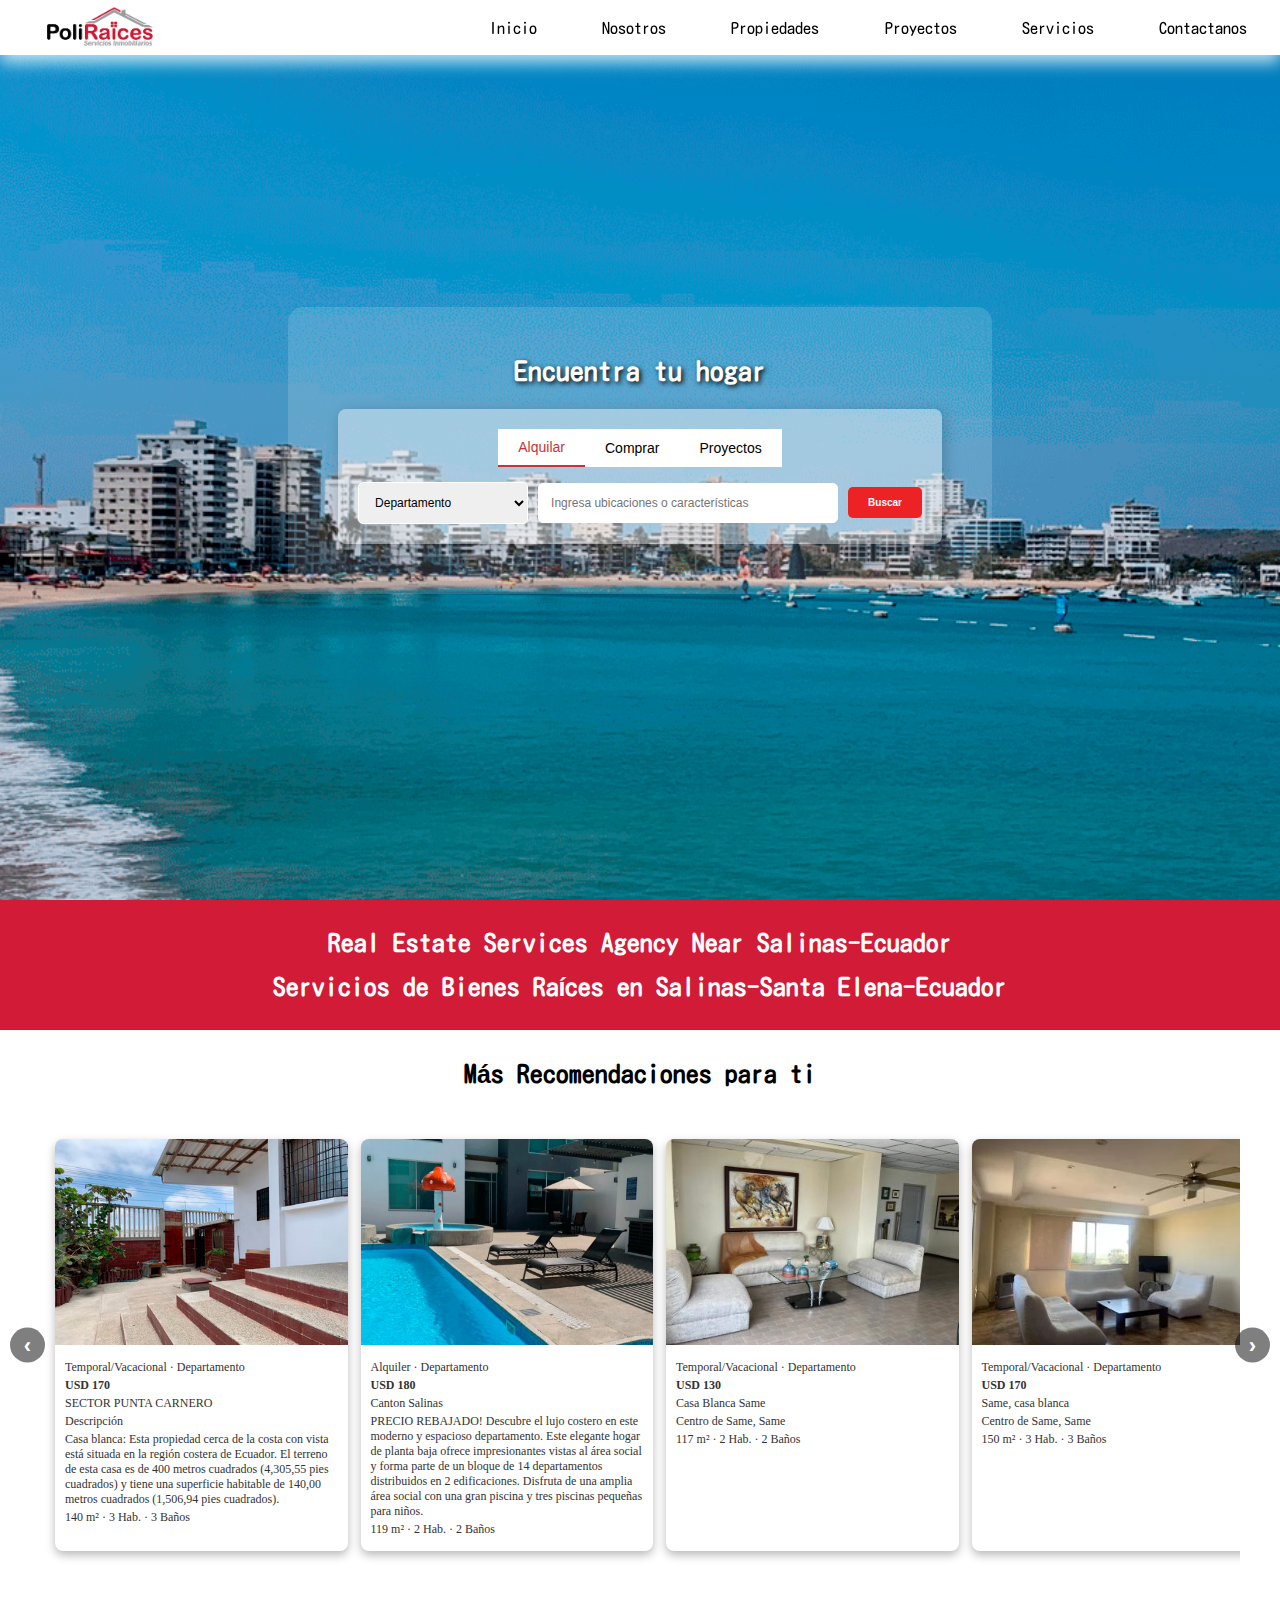
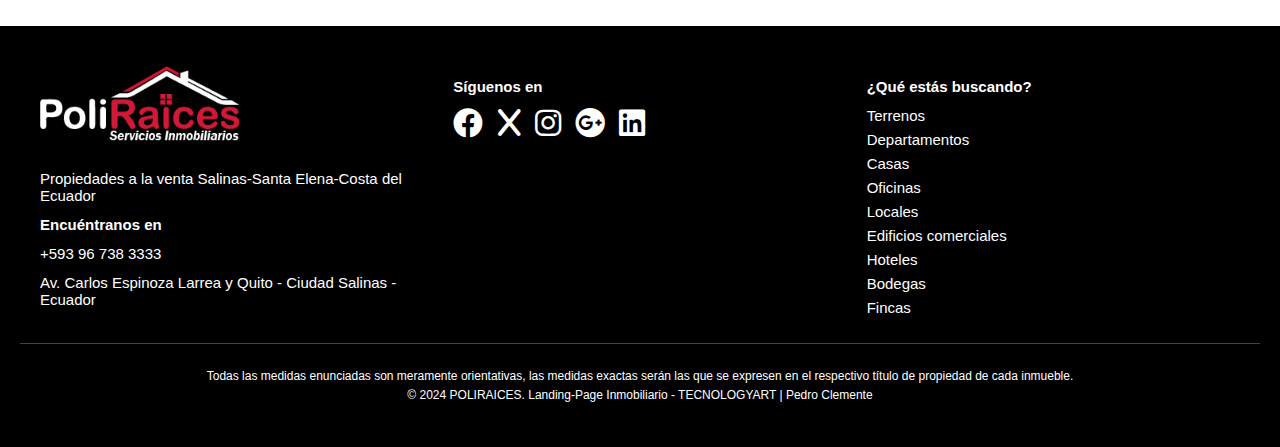
<file: index.html>
<!DOCTYPE html>
<html lang="en">
<head>
    <meta charset="UTF-8">
    <meta name="viewport" content="width=device-width, initial-scale=1.0">
    <link rel="shortcut icon" href="src/LogoSimplificado.png" type="image/x-icon">
    <link rel="stylesheet" href="https://cdnjs.cloudflare.com/ajax/libs/font-awesome/6.0.0-beta3/css/all.min.css">
    <title>POLIRAICES</title>
    <link rel="stylesheet" href="style/style.css">
</head>
<body>
    <header>
        <nav class="conte-nav">
            <div class="cont-logo"><img src="src/logo_png-8.png" alt=""></div>
            <button class="hamburger" onclick="toggleMenu()">☰</button>
            <ul class="cont-menu" id="menu">
                <li class="intems"><a href="index.html">Inicio</a></li>
                <li class="intems"><a href="nosotros.html">Nosotros</a></li>
                <li class="intems"><a href="propiedades.html">Propiedades</a></li>
                <li class="intems"><a href="proyectos.html">Proyectos</a></li>
                <li class="intems"><a href="servicios.html">Servicios</a></li>
                <li class="intems"><a href="contact.html">Contactanos</a></li>
            </ul>
            <!-- <h3>0978702302</h3> -->
        </nav>
    </header>
    <main class="cont-main">
        <section class="search-container">
            <div class="search-boxPadre">
                <h1>Encuentra tu hogar</h1>
                <div class="search-box">
                    <div class="search-options">
                        <button class="tab-button active">Alquilar</button>
                        <button class="tab-button">Comprar</button>
                        <button class="tab-button">Proyectos</button>
                    </div>
                    <div class="search-form">
                        <select name="property-type" id="property-type">
                            <option value="departamento">Departamento</option>
                            <option value="casa">Casa</option>
                            <option value="oficina">Oficina</option>
                        </select>
                        <input type="text" placeholder="Ingresa ubicaciones o características">
                        <button class="search-button">Buscar</button>
                    </div>
                </div>
            </div>
        </section>

        <section class="container-subTitulo">
            <p>Real Estate Services Agency Near Salinas-Ecuador</p>
            <p>Servicios de Bienes Raíces en Salinas-Santa Elena-Ecuador</p>
        </section>

        <section class="property-section">
        <h2>Más Recomendaciones para ti</h2>
        <div class="carousel-container">
            <button class="carousel-btn prev-btn">&#8249;</button>
            <div class="property-grid">
                <div class="property-card">
                    <img src="src/punta-carnero.png" alt="Propiedad 1">
                    <div class="property-info">
                        <p class="property-type">Temporal/Vacacional · Departamento</p>
                        <p class="price">USD 170</p>
                        <!-- <p>Same, casa blanca</p> -->
                        <p>SECTOR PUNTA CARNERO</p>
                        <p>Descripción</p>
                        <p>Casa blanca: Esta propiedad cerca de la costa con vista está situada en la región costera de Ecuador. El terreno de esta casa es de 400 metros cuadrados (4,305,55 pies cuadrados) y tiene una superficie habitable de 140,00 metros cuadrados (1,506,94 pies cuadrados).</p>
                        <p>140 m² · 3 Hab. · 3 Baños</p>
                    </div>
                </div>
                <div class="property-card">
                    <img src="src/Propiedad-Salinas.png" alt="Propiedad 2">
                    <div class="property-info">
                        <p class="property-type">Alquiler · Departamento</p>
                        <p class="price">USD 180</p>
                        <!-- <p>Casablanca, Castejón DEL Golf 4</p> -->
                        <p>Canton Salinas</p>
                        <p>PRECIO REBAJADO!
                            Descubre el lujo costero en este moderno y espacioso departamento. Este elegante hogar de planta baja ofrece impresionantes vistas al área social y forma parte de un bloque de 14 departamentos distribuidos en 2 edificaciones.
                            Disfruta de una amplia área social con una gran piscina y tres piscinas pequeñas para niños.</p>
                        <p>119 m² · 2 Hab. · 2 Baños</p>
                    </div>
                </div>
                <div class="property-card">
                    <img src="src/salinas1.jpg" alt="Propiedad 3">
                    <div class="property-info">
                        <p class="property-type">Temporal/Vacacional · Departamento</p>
                        <p class="price">USD 130</p>
                        <p>Casa Blanca Same</p>
                        <p>Centro de Same, Same</p>
                        <p>117 m² · 2 Hab. · 2 Baños</p>
                    </div>
                </div>
                <div class="property-card">
                    <img src="src/chipipe.jpg" alt="Propiedad 1">
                    <div class="property-info">
                        <p class="property-type">Temporal/Vacacional · Departamento</p>
                        <p class="price">USD 170</p>
                        <p>Same, casa blanca</p>
                        <p>Centro de Same, Same</p>
                        <p>150 m² · 3 Hab. · 3 Baños</p>
                    </div>
                </div>
                <div class="property-card">
                    <img src="src/Ballenita.jpg" alt="Propiedad 2">
                    <div class="property-info">
                        <p class="property-type">Alquiler · Departamento</p>
                        <p class="price">USD 180</p>
                        <p>Casablanca, Castejón DEL Golf 4</p>
                        <p>Same, Esmeraldas</p>
                        <p>119 m² · 2 Hab. · 2 Baños</p>
                    </div>
                </div>
                <div class="property-card">
                    <img src="src/Chipipe1.jpg" alt="Propiedad 3">
                    <div class="property-info">
                        <p class="property-type">Temporal/Vacacional · Departamento</p>
                        <p class="price">USD 130</p>
                        <p>Casa Blanca Same</p>
                        <p>Centro de Same, Same</p>
                        <p>117 m² · 2 Hab. · 2 Baños</p>
                    </div>
                </div>
                <div class="property-card">
                    <img src="src/Puerto_Lucia.jpg" alt="Propiedad 1">
                    <div class="property-info">
                        <p class="property-type">Temporal/Vacacional · Departamento</p>
                        <p class="price">USD 170</p>
                        <p>Same, casa blanca</p>
                        <p>Centro de Same, Same</p>
                        <p>150 m² · 3 Hab. · 3 Baños</p>
                    </div>
                </div>
                <div class="property-card">
                    <img src="src/Santa_Elena.jpg" alt="Propiedad 2">
                    <div class="property-info">
                        <p class="property-type">Alquiler · Departamento</p>
                        <p class="price">USD 180</p>
                        <p>Casablanca, Castejón DEL Golf 4</p>
                        <p>Same, Esmeraldas</p>
                        <p>119 m² · 2 Hab. · 2 Baños</p>
                    </div>
                </div>
                <div class="property-card">
                    <img src="src/Punta_Carnero.jpg" alt="Propiedad 3">
                    <div class="property-info">
                        <p class="property-type">Temporal/Vacacional · Departamento</p>
                        <p class="price">USD 130</p>
                        <p>Casa Blanca Same</p>
                        <p>Centro de Same, Same</p>
                        <p>117 m² · 2 Hab. · 2 Baños</p>
                    </div>
                </div>
                <div class="property-card">
                    <img src="src/La_Libertad.jpg" alt="Propiedad 1">
                    <div class="property-info">
                        <p class="property-type">Temporal/Vacacional · Departamento</p>
                        <p class="price">USD 170</p>
                        <p>Same, casa blanca</p>
                        <p>Centro de Same, Same</p>
                        <p>150 m² · 3 Hab. · 3 Baños</p>
                    </div>
                </div>
                <div class="property-card">
                    <img src="src/Santa_Elena1.jpg" alt="Propiedad 2">
                    <div class="property-info">
                        <p class="property-type">Alquiler · Departamento</p>
                        <p class="price">USD 180</p>
                        <p>Casablanca, Castejón DEL Golf 4</p>
                        <p>Same, Esmeraldas</p>
                        <p>119 m² · 2 Hab. · 2 Baños</p>
                    </div>
                </div>
                <div class="property-card">
                    <img src="src/Santa_Elena2.jpg" alt="Propiedad 3">
                    <div class="property-info">
                        <p class="property-type">Temporal/Vacacional · Departamento</p>
                        <p class="price">USD 130</p>
                        <p>Casa Blanca Same</p>
                        <p>Centro de Same, Same</p>
                        <p>117 m² · 2 Hab. · 2 Baños</p>
                    </div>
                </div>
                <!-- Agrega más tarjetas aquí si es necesario -->
            </div>
            <button class="carousel-btn next-btn">&#8250;</button>
        </div>
    </section>

    </main>
    <footer class="footer">
        <div class="footer-container">
            <div class="footer-contact">
                <img src="src/PNG/Logo_FondoNegro.png" alt="POLIRAICES" class="footer-logo">
                <p>Propiedades a la venta Salinas-Santa Elena-Costa del Ecuador</p>
                <p><strong>Encuéntranos en</strong></p>
                <p><a href="tel:+593967383333">+593 96 738 3333</a></p>
                <p>Av. Carlos Espinoza Larrea y Quito - Ciudad Salinas - Ecuador</p>
            </div>
            
            <div class="footer-social">
                <p><strong>Síguenos en</strong></p>
                <div class="social-icons">
                    <a href="#"><i class="fab fa-facebook"></i></a>
                    <a href="#"><i class="fab fa-x"></i></a>
                    <a href="#"><i class="fab fa-instagram"></i></a>
                    <a href="#"><i class="fab fa-google-plus"></i></a>
                    <a href="#"><i class="fab fa-linkedin"></i></a>
                </div>
            </div>
    
            <div class="footer-links">
                <p><strong>¿Qué estás buscando?</strong></p>
                <ul>
                    <li><a href="#">Terrenos</a></li>
                    <li><a href="#">Departamentos</a></li>
                    <li><a href="#">Casas</a></li>
                    <li><a href="#">Oficinas</a></li>
                    <li><a href="#">Locales</a></li>
                    <li><a href="#">Edificios comerciales</a></li>
                    <li><a href="#">Hoteles</a></li>
                    <li><a href="#">Bodegas</a></li>
                    <li><a href="#">Fincas</a></li>
                </ul>
            </div>
        </div>
    
        <div class="footer-bottom">
            <p>Todas las medidas enunciadas son meramente orientativas, las medidas exactas serán las que se expresen en el respectivo título de propiedad de cada inmueble.</p>
            <p>© 2024 POLIRAICES. Landing-Page Inmobiliario - TECNOLOGYART | Pedro Clemente</p>
        </div>
    </footer>
    

    <script>
        const prevBtn = document.querySelector('.prev-btn');
        const nextBtn = document.querySelector('.next-btn');
        const propertyGrid = document.querySelector('.property-grid');
        const scrollPerClick = 300; // Ancho de la tarjeta más el gap

        // Evento para el botón "Siguiente"
        nextBtn.addEventListener('click', () => {
            console.log('Presionaste Siguiente');
            // Capturar la posición actual de desplazamiento
            let currentScrollPosition = propertyGrid.scrollLeft;
            let maxScrollPosition = propertyGrid.scrollWidth - propertyGrid.clientWidth;

            console.log('Posición de desplazamiento actual:', currentScrollPosition);
            
            // Desplazarse al inicio si se llega al final
            if (currentScrollPosition >= maxScrollPosition) {
                propertyGrid.scrollTo({
                    left: 0,
                    behavior: 'smooth'
                });
            } else {
                propertyGrid.scrollTo({
                    left: currentScrollPosition + scrollPerClick,
                    behavior: 'smooth'
                });
            }
        });

        // Evento para el botón "Anterior"
        prevBtn.addEventListener('click', () => {
            console.log('Presionaste Retroceder');
            // Capturar la posición actual de desplazamiento
            let currentScrollPosition = propertyGrid.scrollLeft;

            console.log('Posición de desplazamiento actual:', currentScrollPosition);
            
            // Desplazarse al final si se está al inicio
            if (currentScrollPosition <= 0) {
                propertyGrid.scrollTo({
                    left: propertyGrid.scrollWidth - propertyGrid.clientWidth,
                    behavior: 'smooth'
                });
            } else {
                propertyGrid.scrollTo({
                    left: currentScrollPosition - scrollPerClick,
                    behavior: 'smooth'
                });
            }
        });

    </script>

    <script>
        function toggleMenu() {
            var menu = document.getElementById('menu');
            menu.classList.toggle('show');
        }
    </script>
    
    
</body>
</html>
</file>
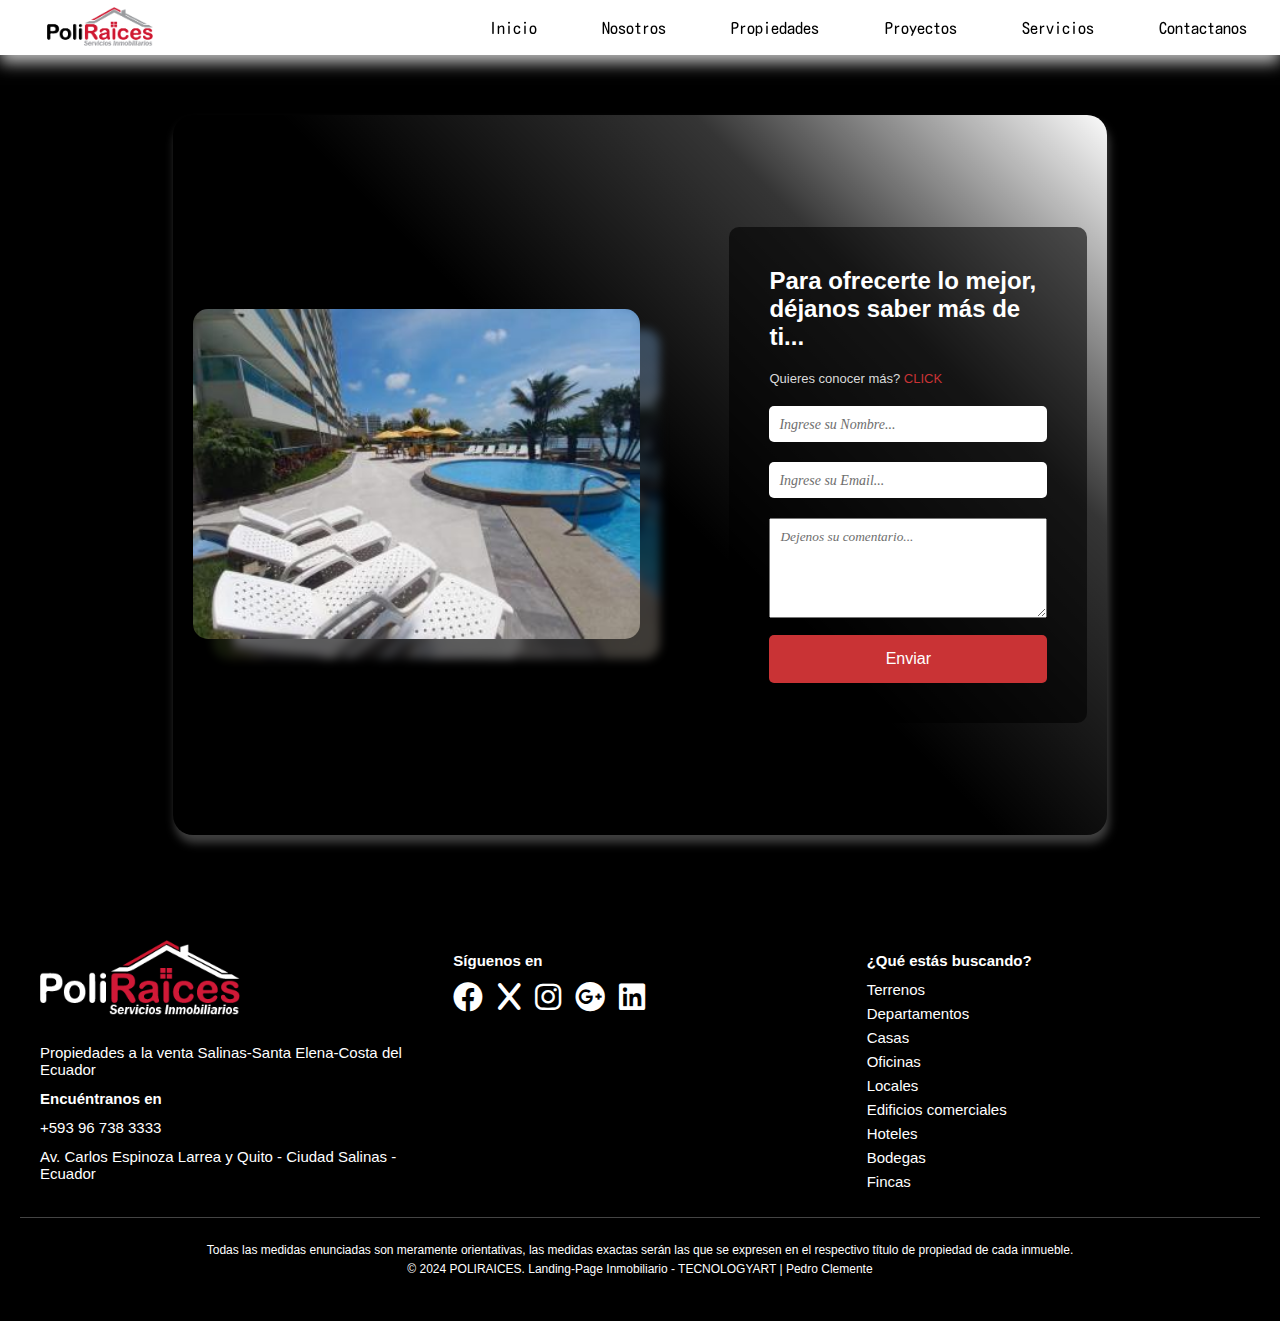
<file: contact.html>
<!DOCTYPE html>
<html lang="es">
<head>
    <meta charset="UTF-8">
    <meta name="viewport" content="width=device-width, initial-scale=1.0">
    <link rel="stylesheet" href="https://cdnjs.cloudflare.com/ajax/libs/font-awesome/6.0.0-beta3/css/all.min.css">
    <title>POLIRAICES</title>

    <link rel="shortcut icon" href="src/LogoSimplificado.png" type="image/x-icon">

    <link rel="stylesheet" href="style/contact.css">
    <link rel="stylesheet" href="style/style.css">
</head>
<body>
    <header>
        <nav class="conte-nav">
            <div class="cont-logo"><img src="src/logo_png-8.png" alt=""></div>
            <button class="hamburger" onclick="toggleMenu()">☰</button>
            <ul class="cont-menu" id="menu">
                <li class="intems"><a href="index.html">Inicio</a></li>
                <li class="intems"><a href="nosotros.html">Nosotros</a></li>
                <li class="intems"><a href="propiedades.html">Propiedades</a></li>
                <li class="intems"><a href="proyectos.html">Proyectos</a></li>
                <li class="intems"><a href="servicios.html">Servicios</a></li>
                <li class="intems"><a href="contact.html">Contactanos</a></li>
            </ul>
            <!-- <h3>0978702302</h3> -->
        </nav>
    </header>
    <main class="cont-main">
        <div class="contact-container">
            <div class="image-container">
                <div class="shadow-image">
                    <img src="src/Puerto_Lucia.jpg" alt="Paisaje">
                </div>
                <img src="src/Puerto_Lucia.jpg" alt="Paisaje">
            </div>
            <div class="form-container">
                <h2>Para ofrecerte lo mejor, déjanos saber más de ti...</h2>
                <p>Quieres conocer más? <a href="#">CLICK</a></p>
                <form>
                    <input type="text" placeholder="Ingrese su Nombre..." required>
                    <input type="email"  placeholder="Ingrese su Email..." required>
                    <textarea name="texto" id="texto" placeholder="Dejenos su comentario..."></textarea>
                    <button id="enviar" type="submit">Enviar</button>
                </form>
            </div>
        </div>
    </main>

    <footer class="footer">
        <div class="footer-container">
            <div class="footer-contact">
                <img src="src/PNG/Logo_FondoNegro.png" alt="LOGO POLIRAICES" class="footer-logo">
                <p>Propiedades a la venta Salinas-Santa Elena-Costa del Ecuador</p>
                <p><strong>Encuéntranos en</strong></p>
                <p><a href="tel:+593967383333">+593 96 738 3333</a></p>
                <p>Av. Carlos Espinoza Larrea y Quito - Ciudad Salinas - Ecuador</p>
            </div>
            
            <div class="footer-social">
                <p><strong>Síguenos en</strong></p>
                <div class="social-icons">
                    <a href="#"><i class="fab fa-facebook"></i></a>
                    <a href="#"><i class="fab fa-x"></i></a>
                    <a href="#"><i class="fab fa-instagram"></i></a>
                    <a href="#"><i class="fab fa-google-plus"></i></a>
                    <a href="#"><i class="fab fa-linkedin"></i></a>
                </div>
            </div>
    
            <div class="footer-links">
                <p><strong>¿Qué estás buscando?</strong></p>
                <ul>
                    <li><a href="#">Terrenos</a></li>
                    <li><a href="#">Departamentos</a></li>
                    <li><a href="#">Casas</a></li>
                    <li><a href="#">Oficinas</a></li>
                    <li><a href="#">Locales</a></li>
                    <li><a href="#">Edificios comerciales</a></li>
                    <li><a href="#">Hoteles</a></li>
                    <li><a href="#">Bodegas</a></li>
                    <li><a href="#">Fincas</a></li>
                </ul>
            </div>
        </div>
    
        <div class="footer-bottom">
            <p>Todas las medidas enunciadas son meramente orientativas, las medidas exactas serán las que se expresen en el respectivo título de propiedad de cada inmueble.</p>
            <p>© 2024 POLIRAICES. Landing-Page Inmobiliario - TECNOLOGYART | Pedro Clemente</p>
        </div>
    </footer>
    <script>
        function toggleMenu() {
            var menu = document.getElementById('menu');
            menu.classList.toggle('show');
        }
    </script>
</body>
</html>
</file>
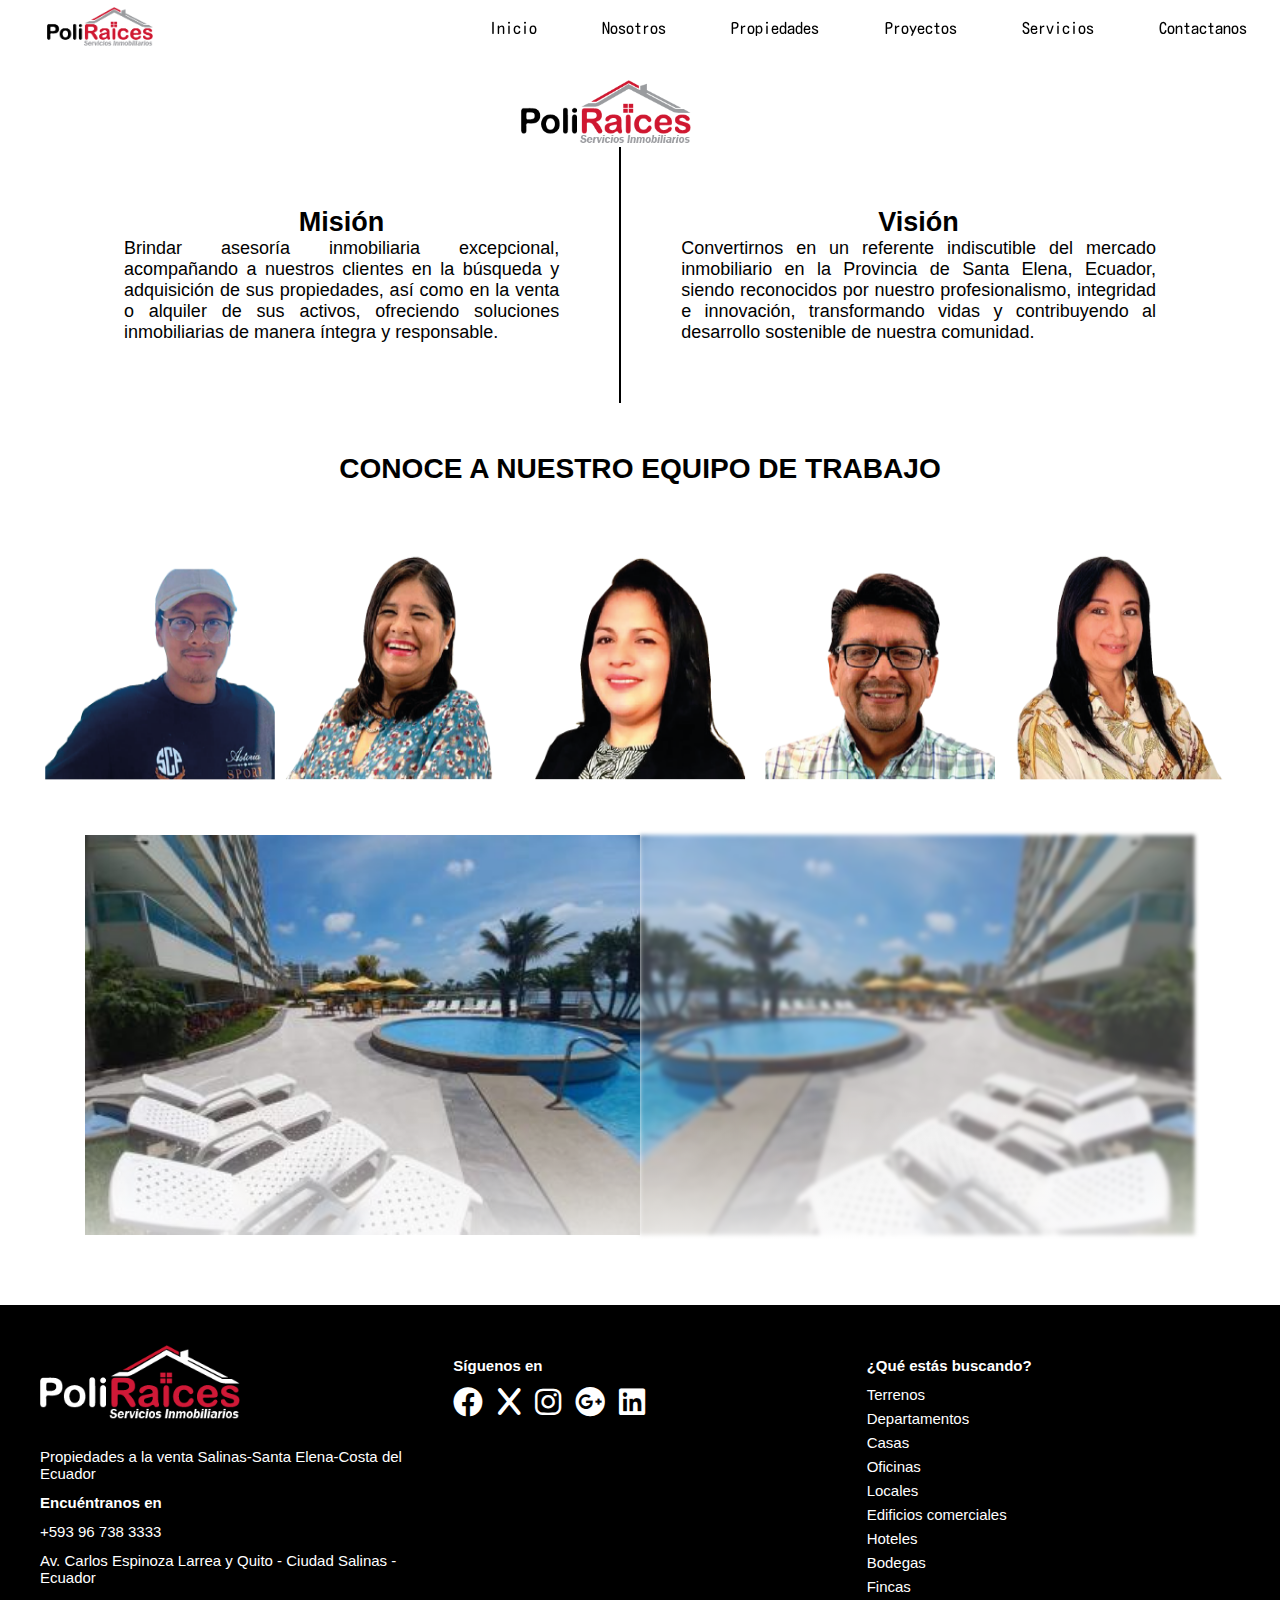
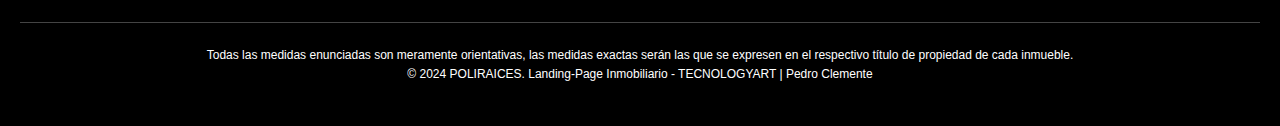
<file: nosotros.html>
<!DOCTYPE html>
<html lang="en">
<head>
    <meta charset="UTF-8">
    <meta name="viewport" content="width=device-width, initial-scale=1.0">
    <link rel="stylesheet" href="https://cdnjs.cloudflare.com/ajax/libs/font-awesome/6.0.0-beta3/css/all.min.css">
    <title>NOSOTROS</title>
    <link rel="shortcut icon" href="src/LogoSimplificado.png" type="image/x-icon">
    <link rel="stylesheet" href="style/nosotros.css">
    <link rel="stylesheet" href="style/style.css">
</head>
<body>
    <header>
        <nav class="conte-nav">
            <div class="cont-logo"><img src="src/logo_png-8.png" alt=""></div>
            <button class="hamburger" onclick="toggleMenu()">☰</button>
            <ul class="cont-menu" id="menu">
                <li class="intems"><a href="index.html">Inicio</a></li>
                <li class="intems"><a href="nosotros.html">Nosotros</a></li>
                <li class="intems"><a href="propiedades.html">Propiedades</a></li>
                <li class="intems"><a href="proyectos.html">Proyectos</a></li>
                <li class="intems"><a href="servicios.html">Servicios</a></li>
                <li class="intems"><a href="contact.html">Contactanos</a></li>
            </ul>
            <!-- <h3>0978702302</h3> -->
        </nav>
    </header>
    <main class="cont-main-nosotros">
        <section class="cont-mision-vision">
            <img src="src/logo_png-8.png" alt="">
            <div class="cont-mi-vi-text">
                <div>
                    <h2>Misión</h2>
                    Brindar asesoría inmobiliaria excepcional, acompañando a nuestros clientes en la búsqueda y adquisición de sus propiedades, así como en la venta o alquiler de sus activos, ofreciendo soluciones inmobiliarias de manera íntegra y responsable.
                </div>
                <div>
                    <h2>Visión</h2>
                    Convertirnos en un referente indiscutible del mercado inmobiliario en la Provincia de Santa Elena, Ecuador, siendo reconocidos por nuestro profesionalismo, integridad e innovación, transformando vidas y contribuyendo al desarrollo sostenible de nuestra comunidad.
                </div>
            </div>
        </section>
        <section class="cont-equip0-trabajo">
            <h3>CONOCE A NUESTRO EQUIPO DE TRABAJO</h3>
            <div class="cont-equiHijo-Trabajo">
                <div class="flip-card">
                    <div class="flip-card-inner">
                        <div class="flip-card-front">
                            <!-- Imagen o contenido principal -->
                            <img src="src/Equipo/PNG/jorge.png" alt="Imagen" style="width:100%; height:100%;">
                        </div>
                        <div class="flip-card-back">
                            <!-- Texto o información que aparecerá al dar la vuelta -->
                            <h2>JORGE TANDAZO</h2>
                            <p>Su enfoque innovador se ha destacado en plataformas digitales líderes como Airbnb, donde ha alcanzado la distinción de Superanfitrión, y en Booking. A través de estas plataformas, ofrece propiedades tanto en la Provincia de Santa Elena como en la ciudad de Guayaquil. A pesar de su juventud, Jorge Tandazo ya ha demostrado ser una fuerza a tener en cuenta en el dinámico mundo del mercado inmobiliario.</p>
                        </div>
                    </div>
                </div>
                <div class="flip-card">
                    <div class="flip-card-inner">
                        <div class="flip-card-front">
                            <!-- Imagen o contenido principal -->
                            <img src="src/Equipo/PNG/Sara.png" alt="Imagen" style="width:100%; height:100%;">
                        </div>
                        <div class="flip-card-back">
                            <!-- Texto o información que aparecerá al dar la vuelta -->
                            <h2>SARA ARMIJOS</h2>
                            <p>Sarita ha cultivado su talento en el campo de las ventas, destacándose en empresas de renombre como ANION y 4LIFE Research. Desde su incorporación a Poliraices, Servicios Inmobiliarios en 2021, Sarita ha aportado su experiencia al diseño y difusión de la publicidad de múltiples propiedades. Su pasión por la atención al cliente se manifiesta en cada interacción y destreza en el dinámico mundo del mercado inmobiliario.</p>
                        </div>
                    </div>
                </div>
                <div class="flip-card">
                    <div class="flip-card-inner">
                        <div class="flip-card-front">
                            <!-- Imagen o contenido principal -->
                            <img src="src/Equipo/PNG/mirna.png" style="width:100%; height:100%;">
                        </div>
                        <div class="flip-card-back">
                            <!-- Texto o información que aparecerá al dar la vuelta -->
                            <h2>MIRNA GONZALEZ</h2>
                            <p>El propósito de Mirna como agente inmobiliaria es claro: ofrecer a sus clientes un  servicio excepcional. Para lograrlo, se sumerge en la minuciosa comprensión de las necesidades y deseos de quienes confían en ella. Su enfoque implica trabajar codo a codo con sus clientes, formando un equipo dedicado a encontrar la propiedad perfecta para cada uno de ellos.</p>
                        </div>
                    </div>
                </div>
                <div class="flip-card">
                    <div class="flip-card-inner">
                        <div class="flip-card-front">
                            <!-- Imagen o contenido principal -->
                            <img src="src/Equipo/PNG/byron.png" alt="Imagen" style="width:100%; height:100%;">
                        </div>
                        <div class="flip-card-back">
                            <!-- Texto o información que aparecerá al dar la vuelta -->
                            <h2>BYRON PALMA</h2>
                            <p>Con una sólida formación en ventas y en proceso de obtener la certificación en Bienes Raíces, Byron Palma no solo aporta una vasta experiencia, sino también una profunda comprensión del marketing digital. Su trayectoria lo ha convertido en un componente esencial en nuestro grupo de trabajo, habilidades únicas que enriquecen nuestras operaciones de Servicios Inmobiliarios.</p>
                        </div>
                    </div>
                </div>
                <div class="flip-card">
                    <div class="flip-card-inner">
                        <div class="flip-card-front">
                            <!-- Imagen o contenido principal -->
                            <img src="src/Equipo/PNG/dina.png" alt="Imagen" style="width:100%; height:100%;">
                        </div>
                        <div class="flip-card-back">
                            <!-- Texto o información que aparecerá al dar la vuelta -->
                            <h2>DIANA PALMA</h2>
                            <p>Ingeniera Comercial graduada en el año 2000 de la Universidad Laica Vicente Rocafuerte de Guayaquil. Tras adquirir experiencia administrativa en el grupo Maint en Guayaquil, decide explorar nuevos horizontes.
                                Luego de involucrarse en un emprendimiento de Marketing y Publicidad, Dyna dirige su atención al mundo de los Bienes Raíces en el 2015. Participa activamente en capacitaciones en asesoría y ventas inmobiliarias.</p>
                        </div>
                    </div>
                </div>
            </div>
        </section>
        <section>

            <div class="image-container">
                <img src="src/Puerto_Lucia.jpg" alt="Imagen original" class="imagen-original">
                <img src="src/Puerto_Lucia.jpg" alt="Reflejo" class="reflejo">
            </div> 
        </section>
        <!-- <div class="image-container">
            <img src="src/Puerto_Lucia.jpg" alt="Imagen original" class="imagen-original">
            <img src="src/Puerto_Lucia.jpg" alt="Reflejo" class="reflejo">
        </div>        -->
    </main>
    <footer class="footer">
        <div class="footer-container">
            <div class="footer-contact">
                <img src="src/PNG/Logo_FondoNegro.png" alt="LOGO POLIRAICES" class="footer-logo">
                <p>Propiedades a la venta Salinas-Santa Elena-Costa del Ecuador</p>
                <p><strong>Encuéntranos en</strong></p>
                <p><a href="tel:+593967383333">+593 96 738 3333</a></p>
                <p>Av. Carlos Espinoza Larrea y Quito - Ciudad Salinas - Ecuador</p>
            </div>
            
            <div class="footer-social">
                <p><strong>Síguenos en</strong></p>
                <div class="social-icons">
                    <a href="#"><i class="fab fa-facebook"></i></a>
                    <a href="#"><i class="fab fa-x"></i></a>
                    <a href="#"><i class="fab fa-instagram"></i></a>
                    <a href="#"><i class="fab fa-google-plus"></i></a>
                    <a href="#"><i class="fab fa-linkedin"></i></a>
                </div>
            </div>
    
            <div class="footer-links">
                <p><strong>¿Qué estás buscando?</strong></p>
                <ul>
                    <li><a href="#">Terrenos</a></li>
                    <li><a href="#">Departamentos</a></li>
                    <li><a href="#">Casas</a></li>
                    <li><a href="#">Oficinas</a></li>
                    <li><a href="#">Locales</a></li>
                    <li><a href="#">Edificios comerciales</a></li>
                    <li><a href="#">Hoteles</a></li>
                    <li><a href="#">Bodegas</a></li>
                    <li><a href="#">Fincas</a></li>
                </ul>
            </div>
        </div>
    
        <div class="footer-bottom">
            <p>Todas las medidas enunciadas son meramente orientativas, las medidas exactas serán las que se expresen en el respectivo título de propiedad de cada inmueble.</p>
            <p>© 2024 POLIRAICES. Landing-Page Inmobiliario - TECNOLOGYART | Pedro Clemente</p>
        </div>
    </footer>
    <script>
        function toggleMenu() {
            var menu = document.getElementById('menu');
            menu.classList.toggle('show');
        }
    </script>
</body>
</html>
</file>
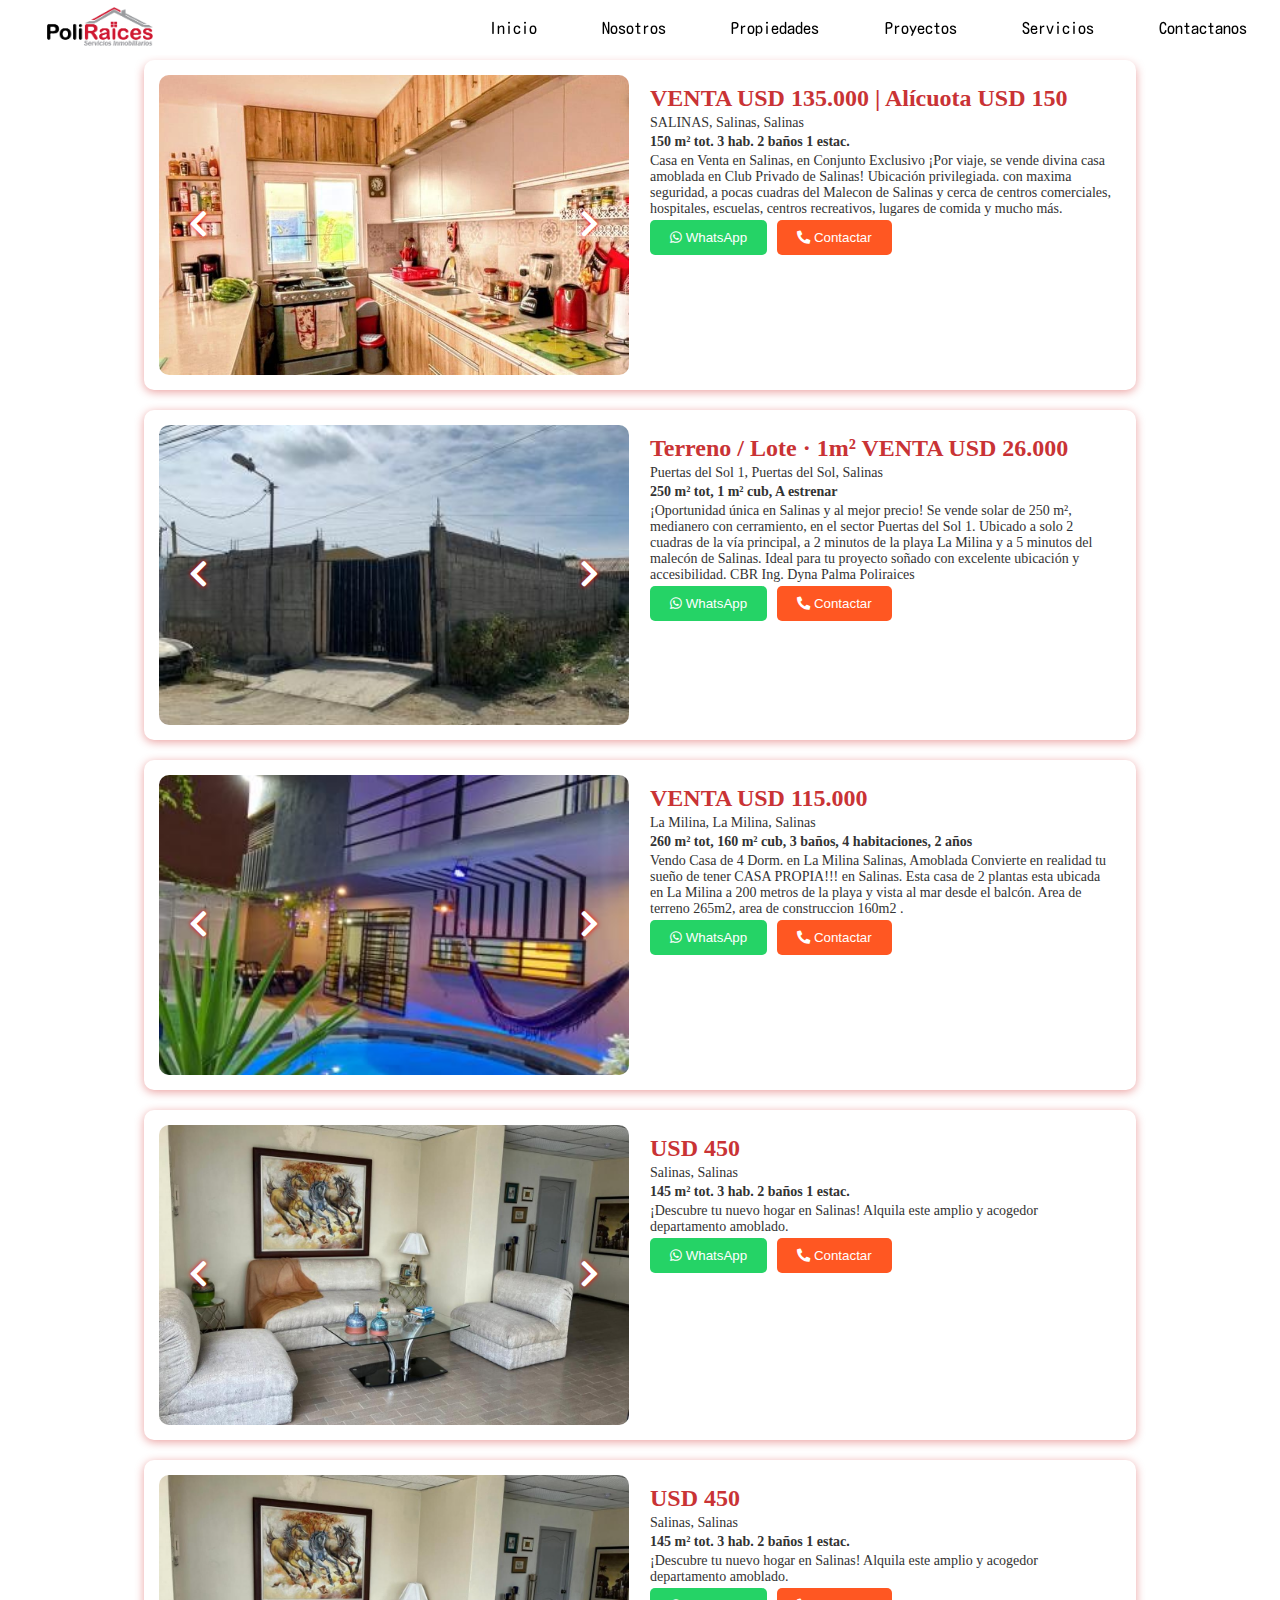
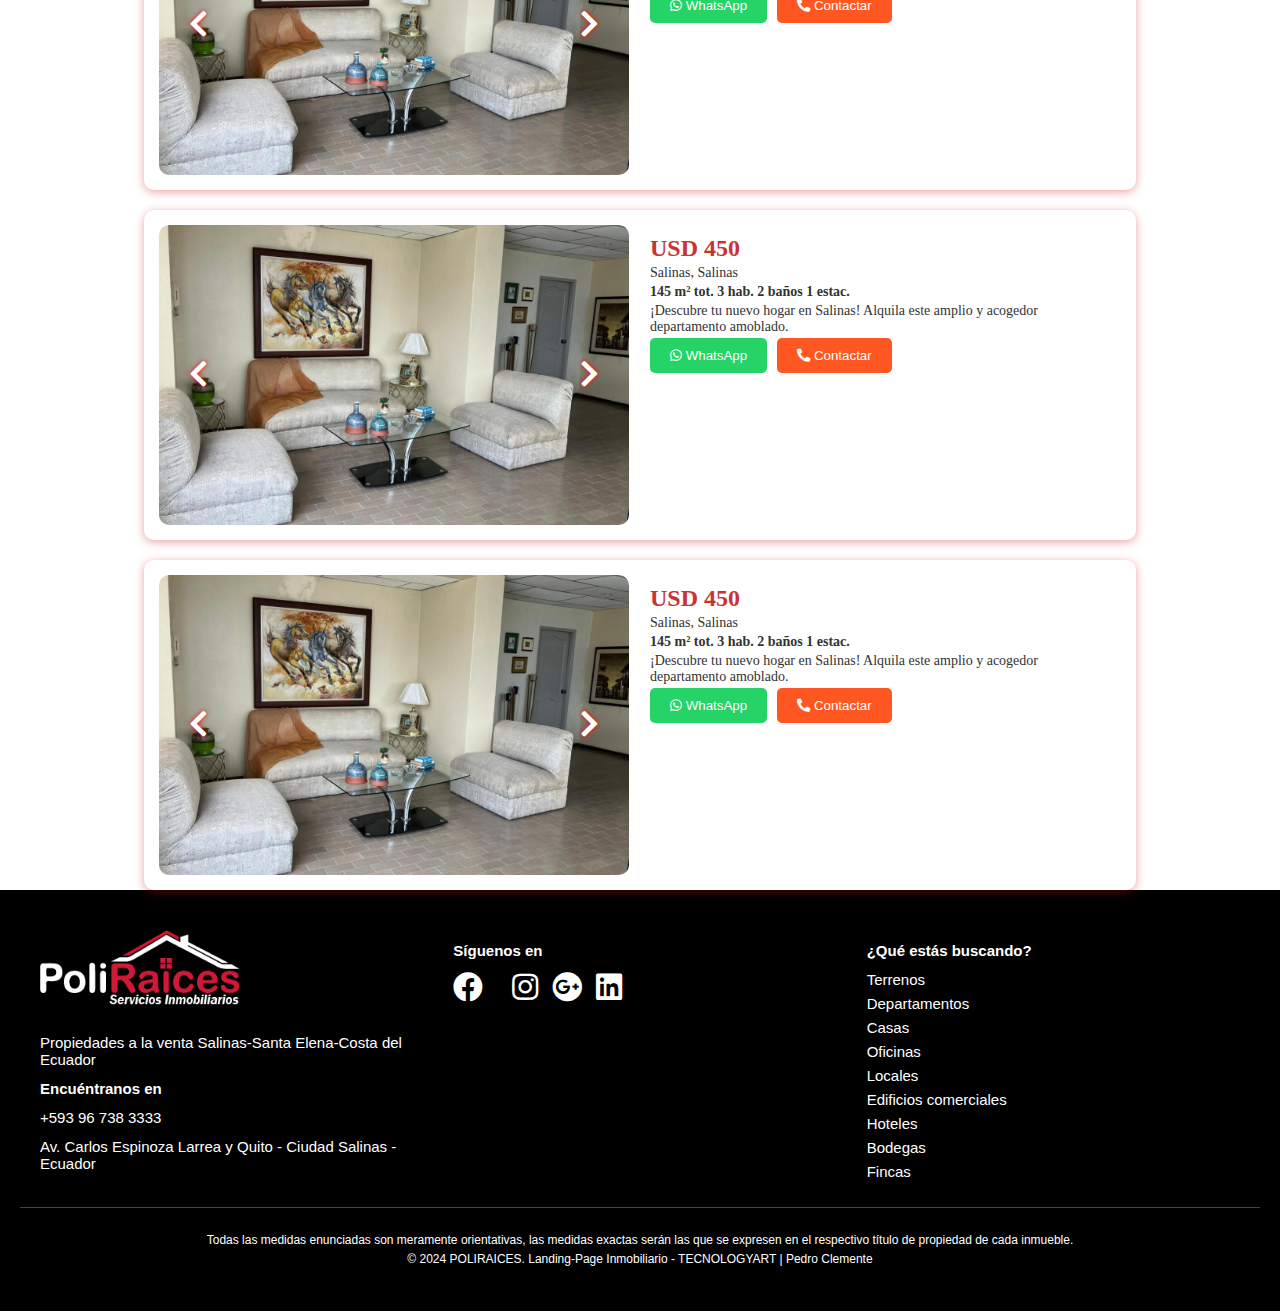
<file: propiedades.html>
<!DOCTYPE html>
<html lang="en">
<head>
    <meta charset="UTF-8">
    <meta name="viewport" content="width=device-width, initial-scale=1.0">
    <link rel="stylesheet" href="https://cdnjs.cloudflare.com/ajax/libs/font-awesome/5.15.4/css/all.min.css">
    <link rel="shortcut icon" href="src/LogoSimplificado.png" type="image/x-icon">
    <title>Document</title>

    <link rel="stylesheet" href="style/style.css">
    <link rel="stylesheet" href="style/propiedades.css">
</head>
</head>
<body>
    <header>
        <nav class="conte-nav">
            <div class="cont-logo"><img src="src/logo_png-8.png" alt=""></div>
            <button class="hamburger" onclick="toggleMenu()">☰</button>
            <ul class="cont-menu" id="menu">
                <li class="intems"><a href="index.html">Inicio</a></li>
                <li class="intems"><a href="nosotros.html">Nosotros</a></li>
                <li class="intems"><a href="propiedades.html">Propiedades</a></li>
                <li class="intems"><a href="proyectos.html">Proyectos</a></li>
                <li class="intems"><a href="servicios.html">Servicios</a></li>
                <li class="intems"><a href="contact.html">Contactanos</a></li>
            </ul>
            <!-- <h3>0978702302</h3> -->
        </nav>
    </header>
    <main>
        <div class="property-container">
            <!-- Contenedor de propiedad 1 -->
            <div class="property">
                <div class="carousel-container">
                    <div class="carousel">
                        <img src="src/propiedad_1Salinas/1.jpg" alt="Imagen Propiedad 1">
                        <img src="src/propiedad_1Salinas/2.jpg" alt="Imagen Propiedad 2">
                        <img src="src/propiedad_1Salinas/3.jpg" alt="Imagen Propiedad 3">
                        <img src="src/propiedad_1Salinas/4.jpg" alt="Imagen Propiedad 4">
                        <img src="src/propiedad_1Salinas/5.webp" alt="Imagen Propiedad 5">
                        <img src="src/propiedad_1Salinas/6.jpg" alt="Imagen Propiedad 6">
                        <img src="src/propiedad_1Salinas/7.webp" alt="Imagen Propiedad 7">
                        <img src="src/propiedad_1Salinas/8.jpg" alt="Imagen Propiedad 8">
                        <img src="src/propiedad_1Salinas/10.webp" alt="Imagen Propiedad 9">
                        <img src="src/propiedad_1Salinas/11.webp" alt="Imagen Propiedad 10">
                        <img src="src/propiedad_1Salinas/12.webp" alt="Imagen Propiedad 11">
                        <img src="src/propiedad_1Salinas/13.webp" alt="Imagen Propiedad 12">
                        <img src="src/propiedad_1Salinas/14.jpg" alt="Imagen Propiedad 13">
                        <img src="src/propiedad_1Salinas/15.webp" alt="Imagen Propiedad 14">
                        <img src="src/propiedad_1Salinas/16.jpg" alt="Imagen Propiedad 15">
                        <img src="src/propiedad_1Salinas/17.jpg" alt="Imagen Propiedad 16">
                        <img src="src/propiedad_1Salinas/18.jpg" alt="Imagen Propiedad 17">
                        <img src="src/propiedad_1Salinas/19.webp" alt="Imagen Propiedad 18">
                        <img src="src/propiedad_1Salinas/20.webp" alt="Imagen Propiedad 19">

                    </div>
                    <div class="carousel-controls">
                        <span class="prev"><i class="fas fa-chevron-left"></i></span>
                        <span class="next"><i class="fas fa-chevron-right"></i></span>
                    </div>
                </div>
                <div class="property-info">
                    <h3>VENTA USD 135.000 | Alícuota USD 150</h3>
                    <p>SALINAS, Salinas, Salinas</p>
                    <p>150 m² tot. 3 hab. 2 baños 1 estac.</p>
                    <p>
                        Casa en Venta en Salinas, en Conjunto Exclusivo
                        ¡Por viaje, se vende divina casa amoblada en Club Privado de Salinas!
                        Ubicación privilegiada. con maxima seguridad, a pocas cuadras del Malecon de Salinas y cerca de centros comerciales, hospitales, escuelas, centros recreativos, lugares de comida y mucho más.
                    </p>
                    <div class="actions">
                        <button class="whatsapp-btn"><i class="fab fa-whatsapp"></i> WhatsApp</button>
                        <button class="contact-btn"><i class="fas fa-phone-alt"></i> Contactar</button>
                    </div>
                </div>
            </div>
    
            <!-- Puedes repetir el mismo bloque para más propiedades -->
    
            <div class="property">
                <div class="carousel-container">
                    <div class="carousel">
                        <img src="src/Puertas_Del_Sol_1/1.jpg" alt="Imagen Propiedad 1">
                        <img src="src/Puertas_Del_Sol_1/2.jpg" alt="Imagen Propiedad 2">
                        <img src="src/Puertas_Del_Sol_1/3.jpg" alt="Imagen Propiedad 3">
                        <img src="src/Puertas_Del_Sol_1/4.jpg" alt="Imagen Propiedad 4">
                        <img src="src/Puertas_Del_Sol_1/5.jpg" alt="Imagen Propiedad 5">
                    </div>
                    <div class="carousel-controls">
                        <span class="prev"><i class="fas fa-chevron-left"></i></span>
                        <span class="next"><i class="fas fa-chevron-right"></i></span>
                    </div>
                </div>
                <div class="property-info">
                    <h3>Terreno / Lote · 1m²
                        VENTA USD 26.000</h3>
                    <p>Puertas del Sol 1, Puertas del Sol, Salinas</p>
                    <p>250 m² tot, 1 m² cub, A estrenar</p>
                    <p>¡Oportunidad única en Salinas y al mejor precio! Se vende solar de 250 m², medianero con cerramiento, en el sector Puertas del Sol 1. Ubicado a solo 2 cuadras de la vía principal, a 2 minutos de la playa La Milina y a 5 minutos del malecón de Salinas. Ideal para tu proyecto soñado con excelente ubicación y accesibilidad.
                        CBR Ing. Dyna Palma
                        Poliraices</p>
                    <div class="actions">
                        <button class="whatsapp-btn"><i class="fab fa-whatsapp"></i> WhatsApp</button>
                        <button class="contact-btn"><i class="fas fa-phone-alt"></i> Contactar</button>
                    </div>
                </div>
            </div>

            <div class="property">
                <div class="carousel-container">
                    <div class="carousel">
                        <img src="src/La_Milina/1.jpg" alt="Imagen Propiedad 1">
                        <img src="src/La_Milina/2.jpg" alt="Imagen Propiedad 2">
                        <img src="src/La_Milina/3.webp" alt="Imagen Propiedad 3">
                        <img src="src/La_Milina/4.webp" alt="Imagen Propiedad 4">
                        <img src="src/La_Milina/5.webp" alt="Imagen Propiedad 5">
                        <img src="src/La_Milina/6.webp" alt="Imagen Propiedad 6">
                        <img src="src/La_Milina/7.webp" alt="Imagen Propiedad 7">
                        <img src="src/La_Milina/8.webp" alt="Imagen Propiedad 8">
                        <img src="src/La_Milina/9.webp" alt="Imagen Propiedad 9">
                        <img src="src/La_Milina/10.webp" alt="Imagen Propiedad 10">
                        <img src="src/La_Milina/11.jpg" alt="Imagen Propiedad 11">
                        <img src="src/La_Milina/12.webp" alt="Imagen Propiedad 12">
                        <img src="src/La_Milina/13.webp" alt="Imagen Propiedad 13">
                        <img src="src/La_Milina/14.webp" alt="Imagen Propiedad 14">
                        <img src="src/La_Milina/15.webp" alt="Imagen Propiedad 15">
                        <img src="src/La_Milina/16.webp" alt="Imagen Propiedad 16">
                    </div>
                    <div class="carousel-controls">
                        <span class="prev"><i class="fas fa-chevron-left"></i></span>
                        <span class="next"><i class="fas fa-chevron-right"></i></span>
                    </div>
                </div>
                <div class="property-info">
                    <h3>VENTA USD 115.000</h3>
                    <p>La Milina, La Milina, Salinas</p>
                    <p>260 m² tot, 160 m² cub, 3 baños, 4 habitaciones, 2 años</p>
                    <p>
                        Vendo Casa de 4 Dorm. en La Milina Salinas, Amoblada
                        Convierte en realidad tu sueño de tener CASA PROPIA!!! en Salinas. Esta casa de 2 plantas esta ubicada en La Milina a 200 metros de la playa y vista al mar desde el balcón.
                        Area de terreno 265m2, area de construccion 160m2 .
                    </p>
                    <div class="actions">
                        <button class="whatsapp-btn"><i class="fab fa-whatsapp"></i> WhatsApp</button>
                        <button class="contact-btn"><i class="fas fa-phone-alt"></i> Contactar</button>
                    </div>
                </div>
            </div>

            <div class="property">
                <div class="carousel-container">
                    <div class="carousel">
                        <img src="src/propiedad1/1.jpg" alt="Imagen Propiedad 1">
                        <img src="src/propiedad1/2.jpg" alt="Imagen Propiedad 2">
                        <img src="src/propiedad1/3.jpg" alt="Imagen Propiedad 3">
                    </div>
                    <div class="carousel-controls">
                        <span class="prev"><i class="fas fa-chevron-left"></i></span>
                        <span class="next"><i class="fas fa-chevron-right"></i></span>
                    </div>
                </div>
                <div class="property-info">
                    <h3>USD 450</h3>
                    <p>Salinas, Salinas</p>
                    <p>145 m² tot. 3 hab. 2 baños 1 estac.</p>
                    <p>¡Descubre tu nuevo hogar en Salinas! Alquila este amplio y acogedor departamento amoblado.</p>
                    <div class="actions">
                        <button class="whatsapp-btn"><i class="fab fa-whatsapp"></i> WhatsApp</button>
                        <button class="contact-btn"><i class="fas fa-phone-alt"></i> Contactar</button>
                    </div>
                </div>
            </div>

            <div class="property">
                <div class="carousel-container">
                    <div class="carousel">
                        <img src="src/propiedad1/1.jpg" alt="Imagen Propiedad 1">
                        <img src="src/propiedad1/2.jpg" alt="Imagen Propiedad 2">
                        <img src="src/propiedad1/3.jpg" alt="Imagen Propiedad 3">
                    </div>
                    <div class="carousel-controls">
                        <span class="prev"><i class="fas fa-chevron-left"></i></span>
                        <span class="next"><i class="fas fa-chevron-right"></i></span>
                    </div>
                </div>
                <div class="property-info">
                    <h3>USD 450</h3>
                    <p>Salinas, Salinas</p>
                    <p>145 m² tot. 3 hab. 2 baños 1 estac.</p>
                    <p>¡Descubre tu nuevo hogar en Salinas! Alquila este amplio y acogedor departamento amoblado.</p>
                    <div class="actions">
                        <button class="whatsapp-btn"><i class="fab fa-whatsapp"></i> WhatsApp</button>
                        <button class="contact-btn"><i class="fas fa-phone-alt"></i> Contactar</button>
                    </div>
                </div>
            </div>

            <div class="property">
                <div class="carousel-container">
                    <div class="carousel">
                        <img src="src/propiedad1/1.jpg" alt="Imagen Propiedad 1">
                        <img src="src/propiedad1/2.jpg" alt="Imagen Propiedad 2">
                        <img src="src/propiedad1/3.jpg" alt="Imagen Propiedad 3">
                    </div>
                    <div class="carousel-controls">
                        <span class="prev"><i class="fas fa-chevron-left"></i></span>
                        <span class="next"><i class="fas fa-chevron-right"></i></span>
                    </div>
                </div>
                <div class="property-info">
                    <h3>USD 450</h3>
                    <p>Salinas, Salinas</p>
                    <p>145 m² tot. 3 hab. 2 baños 1 estac.</p>
                    <p>¡Descubre tu nuevo hogar en Salinas! Alquila este amplio y acogedor departamento amoblado.</p>
                    <div class="actions">
                        <button class="whatsapp-btn"><i class="fab fa-whatsapp"></i> WhatsApp</button>
                        <button class="contact-btn"><i class="fas fa-phone-alt"></i> Contactar</button>
                    </div>
                </div>
            </div>

            <div class="property">
                <div class="carousel-container">
                    <div class="carousel">
                        <img src="src/propiedad1/1.jpg" alt="Imagen Propiedad 1">
                        <img src="src/propiedad1/2.jpg" alt="Imagen Propiedad 2">
                        <img src="src/propiedad1/3.jpg" alt="Imagen Propiedad 3">
                    </div>
                    <div class="carousel-controls">
                        <span class="prev"><i class="fas fa-chevron-left"></i></span>
                        <span class="next"><i class="fas fa-chevron-right"></i></span>
                    </div>
                </div>
                <div class="property-info">
                    <h3>USD 450</h3>
                    <p>Salinas, Salinas</p>
                    <p>145 m² tot. 3 hab. 2 baños 1 estac.</p>
                    <p>¡Descubre tu nuevo hogar en Salinas! Alquila este amplio y acogedor departamento amoblado.</p>
                    <div class="actions">
                        <button class="whatsapp-btn"><i class="fab fa-whatsapp"></i> WhatsApp</button>
                        <button class="contact-btn"><i class="fas fa-phone-alt"></i> Contactar</button>
                    </div>
                </div>
            </div>
        </div>
    </main>
    
    <footer class="footer">
        <div class="footer-container">
            <div class="footer-contact">
                <img src="src/PNG/Logo_FondoNegro.png" alt="LOGO POLIRAICES" class="footer-logo">
                <p>Propiedades a la venta Salinas-Santa Elena-Costa del Ecuador</p>
                <p><strong>Encuéntranos en</strong></p>
                <p><a href="tel:+593967383333">+593 96 738 3333</a></p>
                <p>Av. Carlos Espinoza Larrea y Quito - Ciudad Salinas - Ecuador</p>
            </div>
            
            <div class="footer-social">
                <p><strong>Síguenos en</strong></p>
                <div class="social-icons">
                    <a href="#"><i class="fab fa-facebook"></i></a>
                    <a href="#"><i class="fab fa-x"></i></a>
                    <a href="#"><i class="fab fa-instagram"></i></a>
                    <a href="#"><i class="fab fa-google-plus"></i></a>
                    <a href="#"><i class="fab fa-linkedin"></i></a>
                </div>
            </div>
    
            <div class="footer-links">
                <p><strong>¿Qué estás buscando?</strong></p>
                <ul>
                    <li><a href="#">Terrenos</a></li>
                    <li><a href="#">Departamentos</a></li>
                    <li><a href="#">Casas</a></li>
                    <li><a href="#">Oficinas</a></li>
                    <li><a href="#">Locales</a></li>
                    <li><a href="#">Edificios comerciales</a></li>
                    <li><a href="#">Hoteles</a></li>
                    <li><a href="#">Bodegas</a></li>
                    <li><a href="#">Fincas</a></li>
                </ul>
            </div>
        </div>
    
        <div class="footer-bottom">
            <p>Todas las medidas enunciadas son meramente orientativas, las medidas exactas serán las que se expresen en el respectivo título de propiedad de cada inmueble.</p>
            <p>© 2024 POLIRAICES. Landing-Page Inmobiliario - TECNOLOGYART | Pedro Clemente</p>
        </div>
    </footer>
    
    <script src="js/propiedades.js"></script>
    <script>
        function toggleMenu() {
            var menu = document.getElementById('menu');
            menu.classList.toggle('show');
        }
    </script>
</body>
</html>
</file>
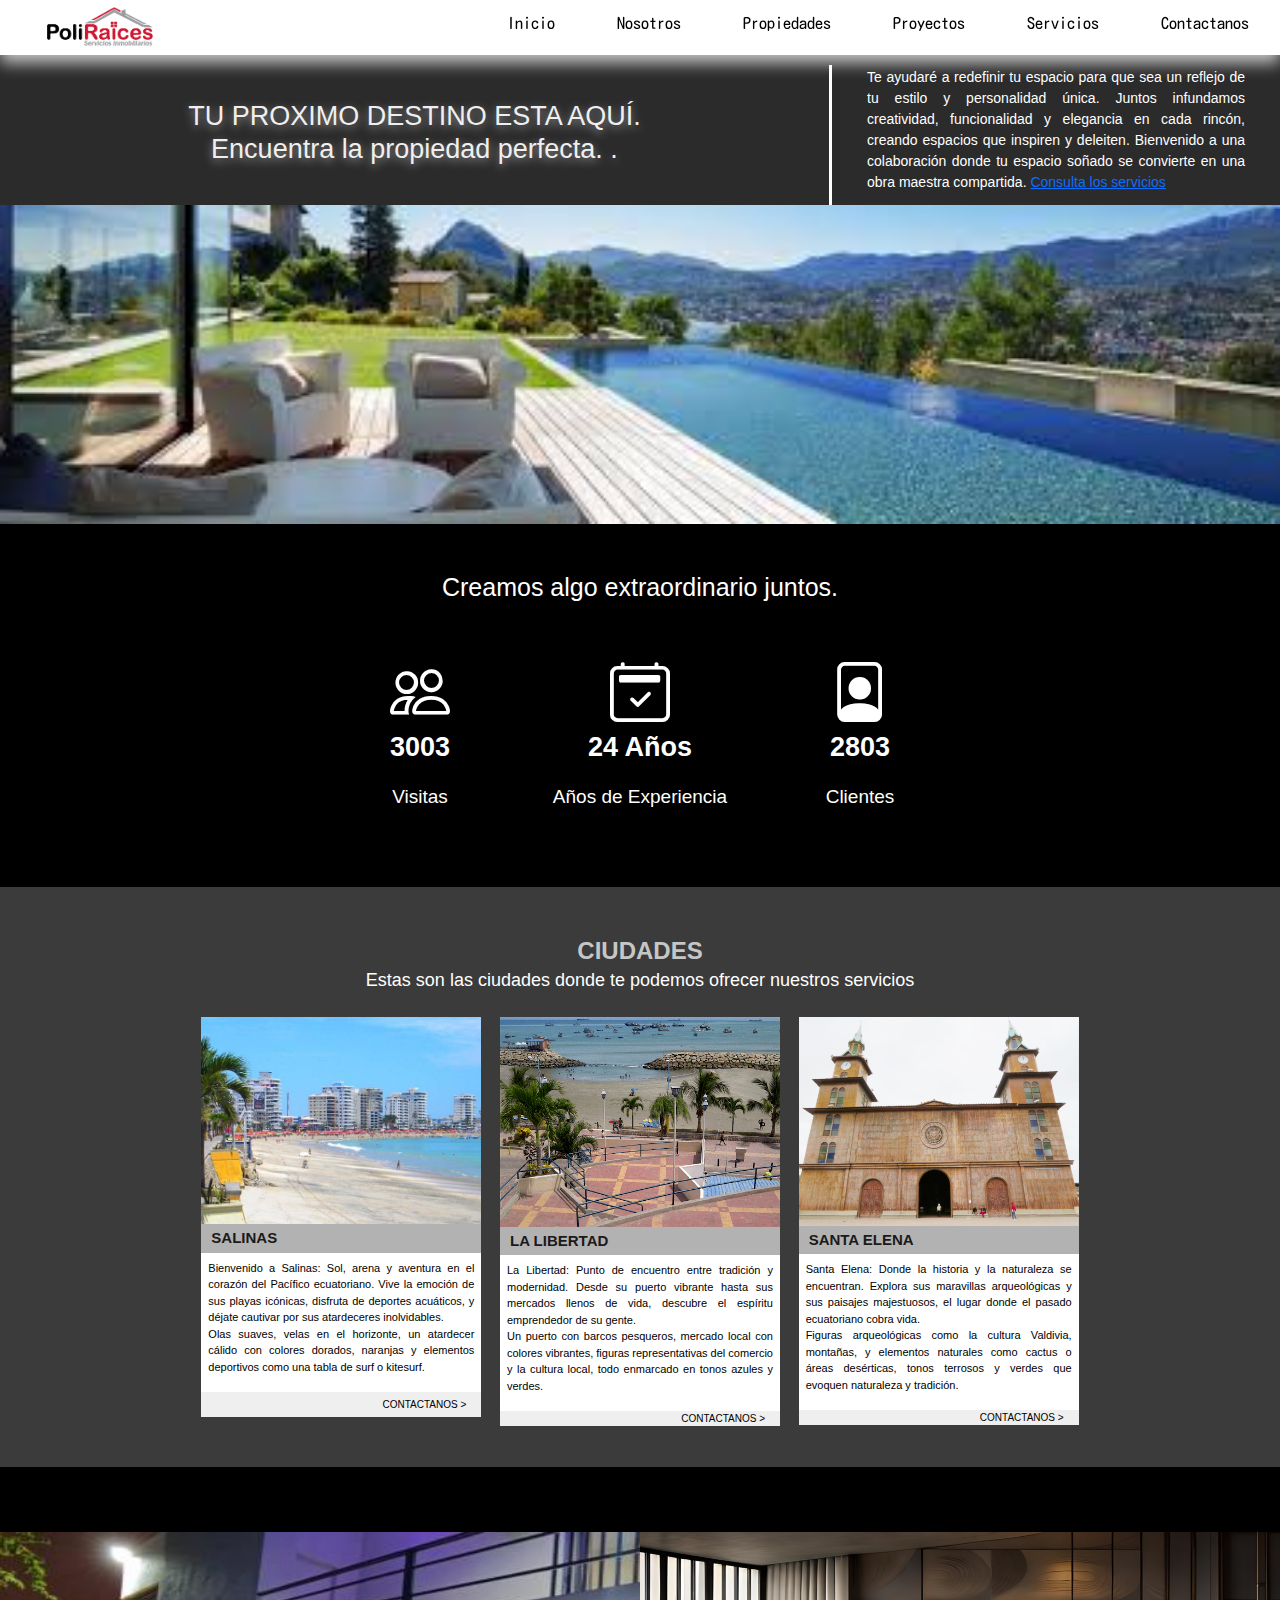
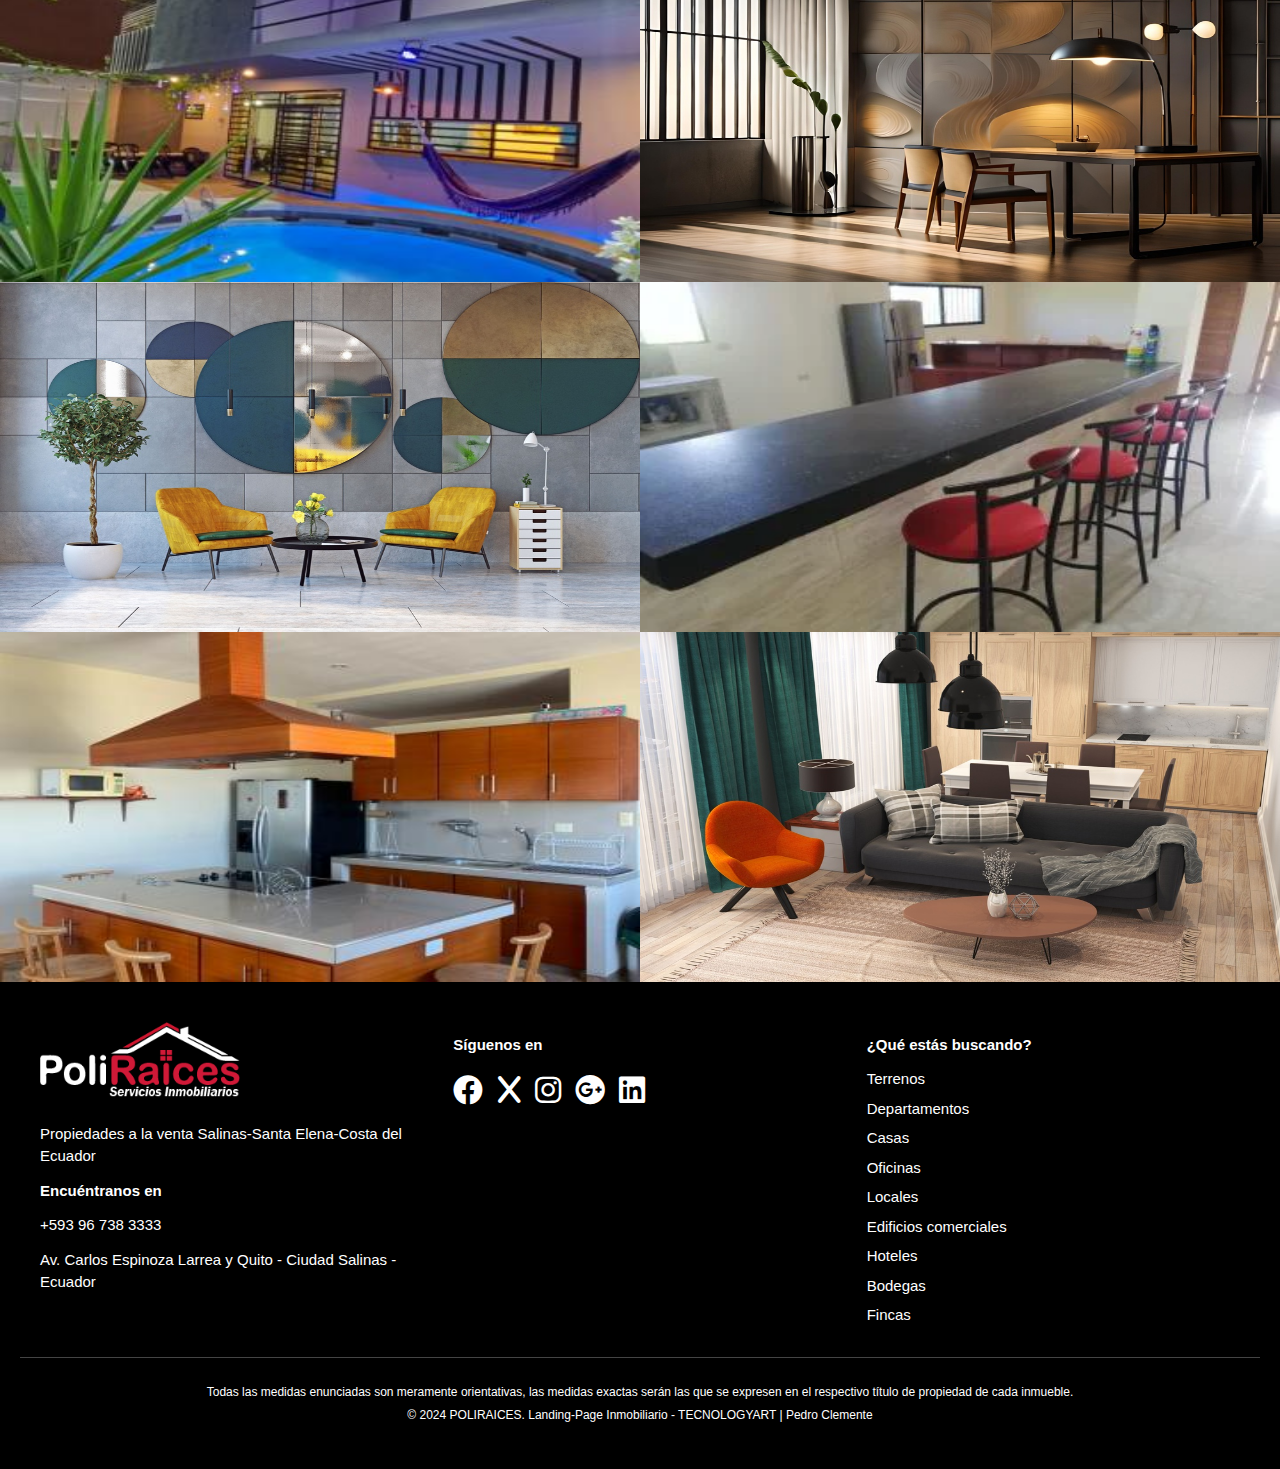
<file: proyectos.html>
<!DOCTYPE html>
<html lang="en">
<head>
    <meta charset="UTF-8">
    <meta name="viewport" content="width=device-width, initial-scale=1.0">
    <link rel="stylesheet" href="https://cdnjs.cloudflare.com/ajax/libs/font-awesome/6.0.0-beta3/css/all.min.css">
    <link href="https://cdn.jsdelivr.net/npm/bootstrap@5.3.3/dist/css/bootstrap.min.css" rel="stylesheet" integrity="sha384-QWTKZyjpPEjISv5WaRU9OFeRpok6YctnYmDr5pNlyT2bRjXh0JMhjY6hW+ALEwIH" crossorigin="anonymous">
    <link href="https://cdn.jsdelivr.net/npm/bootstrap-icons/font/bootstrap-icons.css" rel="stylesheet">
    <title>PROYECTOS</title>
    <link rel="shortcut icon" href="src/LogoSimplificado.png" type="image/x-icon">

    <link rel="stylesheet" href="style/style.css">
    <link rel="stylesheet" href="style/proyectos.css">


</head>
<body>
    <header>
        <nav class="conte-nav">
            <div class="cont-logo"><img src="src/logo_png-8.png" alt=""></div>
            <button class="hamburger" onclick="toggleMenu()">☰</button>
            <ul class="cont-menu" id="menu">
                <li class="intems"><a href="index.html">Inicio</a></li>
                <li class="intems"><a href="nosotros.html">Nosotros</a></li>
                <li class="intems"><a href="propiedades.html">Propiedades</a></li>
                <li class="intems"><a href="proyectos.html">Proyectos</a></li>
                <li class="intems"><a href="servicios.html">Servicios</a></li>
                <li class="intems"><a href="contact.html">Contactanos</a></li>
            </ul>
            <!-- <h3>0978702302</h3> -->
        </nav>
    </header>

    <main class="main-cont-proyect">
        <section class="seccion-proyect seccion-primerparte">
            <div class="columna1">
                <h2>TU PROXIMO DESTINO ESTA AQUÍ.<br> Encuentra la propiedad perfecta. .</h2>
            </div>
            <div class="columna2">
                <p>Te ayudaré a redefinir tu espacio para que sea un reflejo de tu estilo y personalidad única. Juntos infundamos creatividad, funcionalidad y elegancia en cada rincón, creando espacios que inspiren y deleiten. Bienvenido a una colaboración donde tu espacio soñado se convierte en una obra maestra compartida. 
                    <a href="servicios.html">Consulta los servicios</a></p>
            </div>
            <div class="columna-imagen">
                <img src="src/6.jpg" alt="Descripción de la imagen">
            </div>
        </section>
        
        <section class="seccion-proyect seccion-Comunidad">
            <h3>Creamos algo extraordinario juntos.</h3>
            <div class="comunidad">
                <div class="cont-comuni">
                    <i class="bi bi-people"></i>
                    <p class="numero">3003</p>
                    <p>Visitas</p>
                </div>
                <div class="cont-comuni">
                    <i class="bi bi-calendar2-check"></i>
                    <p class="numero">24 Años</p>
                    <p>Años de Experiencia</p>
                </div>
                <div class="cont-comuni">
                    <i class="bi bi-file-person"></i>
                    <p class="numero">2803</p>
                    <p>Clientes</p>
                </div>
            </div>
        </section>

        <section class="seccion-proyect seccion-ciudades">
            <h4 class="titile-ciudaddes">CIUDADES</h4>
            <h5>Estas son las ciudades donde te podemos ofrecer nuestros servicios</h5>
            <div class="ciudades">
                <div class="conte-ciudades">
                    <div><img src="src/salinaslocacion.jpg" alt="" class="img-santaelena"></div>
                    <div class="titlte">SALINAS</div>
                    <p>
                        Bienvenido a Salinas: Sol, arena y aventura en el corazón del Pacífico ecuatoriano. Vive la emoción de sus playas icónicas, disfruta de deportes acuáticos, y déjate cautivar por sus atardeceres inolvidables.<br>
                        Olas suaves, velas en el horizonte, un atardecer cálido con colores dorados, naranjas y elementos deportivos como una tabla de surf o kitesurf.
                    </p>
                    <button><span>CONTACTANOS ></span></button>
                </div>
                <div class="conte-ciudades">
                    <div><img src="src/la_libertadlocation.png" alt="" class="img-santaelena"></div>
                    <div class="titlte">LA LIBERTAD</div>
                    <p>
                        La Libertad: Punto de encuentro entre tradición y modernidad. Desde su puerto vibrante hasta sus mercados llenos de vida, descubre el espíritu emprendedor de su gente.<br>
                        Un puerto con barcos pesqueros, mercado local con colores vibrantes, figuras representativas del comercio y la cultura local, todo enmarcado en tonos azules y verdes.
                    </p>
                    <button><span>CONTACTANOS ></span></button>
                </div>
                <div class="conte-ciudades">
                    <div><img src="src/SantaelenaLocation.JPG" alt="" class="img-santaelena img-S"></div>
                    <div class="titlte">SANTA ELENA</div>
                    <p>
                        Santa Elena: Donde la historia y la naturaleza se encuentran. Explora sus maravillas arqueológicas y sus paisajes majestuosos, el lugar donde el pasado ecuatoriano cobra vida.<br>
                        Figuras arqueológicas como la cultura Valdivia, montañas, y elementos naturales como cactus o áreas desérticas, tonos terrosos y verdes que evoquen naturaleza y tradición.
                    </p>
                    <button><span>CONTACTANOS ></span></button>
                </div>
            </div>
        </section>

        <section class="seccion-proyect card-targe-galeria">
            <div class="card-present">
                <img src="src/La_Milina/1.jpg" alt="">
            </div>
            <div class="card-present">
                <img src="src/1.jpg" alt="">
            </div>
            <div class="card-present">
                <img src="src/2.jpg" alt="">
            </div>
            <div class="card-present">
                <img src="src/Ballenita.jpg" alt="">
            </div>
            <div class="card-present">
                <img src="src/Chipipe1.jpg" alt="">
            </div>
            <div class="card-present">
                <img src="src/3.jpg" alt="">
            </div>
        </section>
    </main>

    <footer class="footer">
        <div class="footer-container">
            <div class="footer-contact">
                <img src="src/PNG/Logo_FondoNegro.png" alt="LOGO POLIRAICES" class="footer-logo">
                <p>Propiedades a la venta Salinas-Santa Elena-Costa del Ecuador</p>
                <p><strong>Encuéntranos en</strong></p>
                <p><a href="tel:+593967383333">+593 96 738 3333</a></p>
                <p>Av. Carlos Espinoza Larrea y Quito - Ciudad Salinas - Ecuador</p>
            </div>
            
            <div class="footer-social">
                <p><strong>Síguenos en</strong></p>
                <div class="social-icons">
                    <a href="#"><i class="fab fa-facebook"></i></a>
                    <a href="#"><i class="fab fa-x"></i></a>
                    <a href="#"><i class="fab fa-instagram"></i></a>
                    <a href="#"><i class="fab fa-google-plus"></i></a>
                    <a href="#"><i class="fab fa-linkedin"></i></a>
                </div>
            </div>
    
            <div class="footer-links">
                <p><strong>¿Qué estás buscando?</strong></p>
                <ul>
                    <li><a href="#">Terrenos</a></li>
                    <li><a href="#">Departamentos</a></li>
                    <li><a href="#">Casas</a></li>
                    <li><a href="#">Oficinas</a></li>
                    <li><a href="#">Locales</a></li>
                    <li><a href="#">Edificios comerciales</a></li>
                    <li><a href="#">Hoteles</a></li>
                    <li><a href="#">Bodegas</a></li>
                    <li><a href="#">Fincas</a></li>
                </ul>
            </div>
        </div>
    
        <div class="footer-bottom">
            <p>Todas las medidas enunciadas son meramente orientativas, las medidas exactas serán las que se expresen en el respectivo título de propiedad de cada inmueble.</p>
            <p>© 2024 POLIRAICES. Landing-Page Inmobiliario - TECNOLOGYART | Pedro Clemente</p>
        </div>
    </footer>

    <script>
        function toggleMenu() {
            var menu = document.getElementById('menu');
            menu.classList.toggle('show');
        }
    </script>
</body>
</html>
</file>
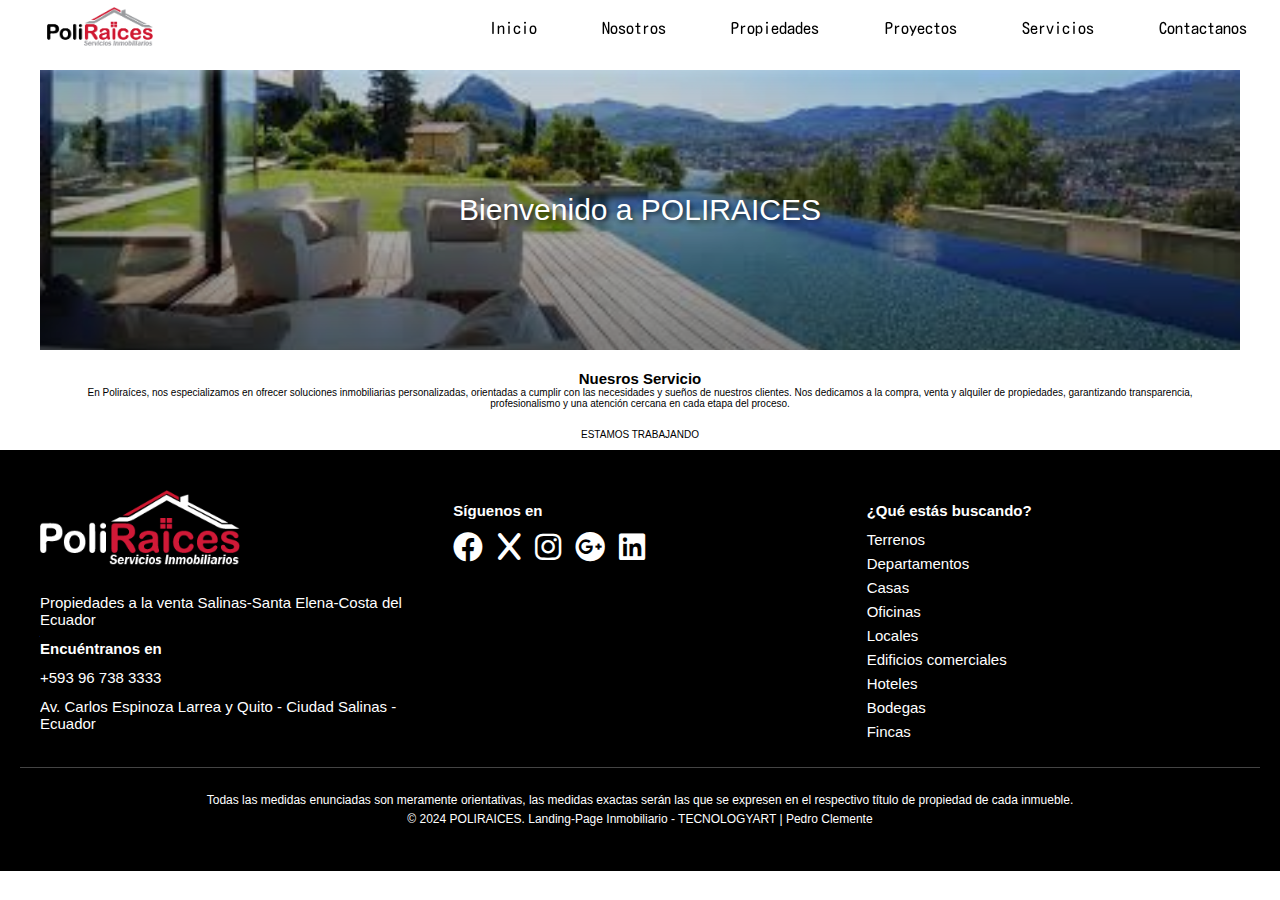
<file: servicios.html>
<!DOCTYPE html>
<html lang="en">
<head>
    <meta charset="UTF-8">
    <meta name="viewport" content="width=device-width, initial-scale=1.0">
    <link rel="stylesheet" href="https://cdnjs.cloudflare.com/ajax/libs/font-awesome/6.0.0-beta3/css/all.min.css">
    <title>Document</title>
    <link rel="shortcut icon" href="src/LogoSimplificado.png" type="image/x-icon">
    <link rel="stylesheet" href="style/style.css">
    <link rel="stylesheet" href="style/servicios.css">
</head>
<body>
    <header>
        <nav class="conte-nav">
            <div class="cont-logo"><img src="src/logo_png-8.png" alt=""></div>
            <button class="hamburger" onclick="toggleMenu()">☰</button>
            <ul class="cont-menu" id="menu">
                <li class="intems"><a href="index.html">Inicio</a></li>
                <li class="intems"><a href="nosotros.html">Nosotros</a></li>
                <li class="intems"><a href="propiedades.html">Propiedades</a></li>
                <li class="intems"><a href="proyectos.html">Proyectos</a></li>
                <li class="intems"><a href="servicios.html">Servicios</a></li>
                <li class="intems"><a href="contact.html">Contactanos</a></li>
            </ul>
            <!-- <h3>0978702302</h3> -->
        </nav>
    </header>
    <main>
        <div class="hero">
            Bienvenido a POLIRAICES
        </div>
        
        <div class="section">
            <h2>Nuesros Servicio</h2>
            <p>En Poliraíces, nos especializamos en ofrecer soluciones inmobiliarias personalizadas, orientadas a cumplir con las necesidades y sueños de nuestros clientes. Nos dedicamos a la compra, venta y alquiler de propiedades, garantizando transparencia, profesionalismo y una atención cercana en cada etapa del proceso.</p>
        </div>
        ESTAMOS TRABAJANDO
    
        <!-- <div class="features">
            <div class="feature-item">
                <h3>Característica 1</h3>
                <p>Descripción corta de esta característica.</p>
            </div>
            <div class="feature-item">
                <h3>Característica 2</h3>
                <p>Descripción corta de esta característica.</p>
            </div>
            <div class="feature-item">
                <h3>Característica 3</h3>
                <p>Descripción corta de esta característica.</p>
            </div>
        </div> -->
    
        <!-- Sección de Galería Corregida -->
        <!-- <section class="gallery-section">
            <div class="gallery">
                <div class="gallery-item">
                    <img src="imagen1.jpg" alt="Imagen 1">
                    <p>Con agua cristalina</p>
                </div>
                <div class="gallery-item">
                    <img src="imagen2.jpg" alt="Imagen 2">
                    <p>Ambiente relajante</p>
                </div>
                <div class="gallery-item">
                    <img src="imagen3.jpg" alt="Imagen 3">
                    <p>Cócteles exclusivos</p>
                </div>
                <div class="gallery-item">
                    <img src="imagen4.jpg" alt="Imagen 4">
                    <p>Disfruta con amigos</p>
                </div>
            </div>
        </section> -->
    </main>

    <footer class="footer">
        <div class="footer-container">
            <div class="footer-contact">
                <img src="src/PNG/Logo_FondoNegro.png" alt="LOGO POLIRAICES" class="footer-logo">
                <p>Propiedades a la venta Salinas-Santa Elena-Costa del Ecuador</p>
                <p><strong>Encuéntranos en</strong></p>
                <p><a href="tel:+593967383333">+593 96 738 3333</a></p>
                <p>Av. Carlos Espinoza Larrea y Quito - Ciudad Salinas - Ecuador</p>
            </div>
            
            <div class="footer-social">
                <p><strong>Síguenos en</strong></p>
                <div class="social-icons">
                    <a href="#"><i class="fab fa-facebook"></i></a>
                    <a href="#"><i class="fab fa-x"></i></a>
                    <a href="#"><i class="fab fa-instagram"></i></a>
                    <a href="#"><i class="fab fa-google-plus"></i></a>
                    <a href="#"><i class="fab fa-linkedin"></i></a>
                </div>
            </div>
    
            <div class="footer-links">
                <p><strong>¿Qué estás buscando?</strong></p>
                <ul>
                    <li><a href="#">Terrenos</a></li>
                    <li><a href="#">Departamentos</a></li>
                    <li><a href="#">Casas</a></li>
                    <li><a href="#">Oficinas</a></li>
                    <li><a href="#">Locales</a></li>
                    <li><a href="#">Edificios comerciales</a></li>
                    <li><a href="#">Hoteles</a></li>
                    <li><a href="#">Bodegas</a></li>
                    <li><a href="#">Fincas</a></li>
                </ul>
            </div>
        </div>
    
        <div class="footer-bottom">
            <p>Todas las medidas enunciadas son meramente orientativas, las medidas exactas serán las que se expresen en el respectivo título de propiedad de cada inmueble.</p>
            <p>© 2024 POLIRAICES. Landing-Page Inmobiliario - TECNOLOGYART | Pedro Clemente</p>
        </div>
    </footer>
    

    <script>
        function toggleMenu() {
            var menu = document.getElementById('menu');
            menu.classList.toggle('show');
        }
    </script>
</body>
</html>
</file>
<file: style/style.css>
@font-face {
    font-family: 'Kosugi';
    src: url('../fonts/KosugiMaru-Regular.ttf') format('truetype');
    font-weight: normal;
    font-style: normal;
}

* {
    padding: 0;
    margin: 0;
    box-sizing: border-box;
}

html {
    font-size: 62.5%; /* 1rem = 10px */
}

header {
    width: 100%;
    height: 5.5rem;
    box-shadow: 0 8px 15px #ffffffbb;
    position: fixed;
    z-index: 10;
    background-color: white;
}

.conte-nav {
    width: 100%;
    height: 100%;
    display: flex;
    justify-content: space-between;
    align-items: center;
}

.cont-logo {
    width: 20rem;
    height: 100%;
    display: flex;
    justify-content: center;
    align-items: center;
}

.cont-logo img {
    width: 12rem;
    height: auto;
    padding: 0.7rem;
}

.cont-menu {
    list-style: none;
    display: flex;
    justify-content: space-around;
    align-items: center;
    width: calc(80% - 20rem);
}

.cont-menu li {
    display: flex;
}

.cont-menu li > a {
    text-decoration: none;
    color: black;
    font-family: 'Kosugi', sans-serif;
    font-size: 1.6rem;
    font-weight: 500;
    padding: 1rem 1.5rem;
    transition: color 0.3s ease;
}

.cont-menu li > a:hover {
    border-bottom: 0.3rem solid #d73033ce;
    color: #d73033;
    box-shadow: 0 2px 10px rgba(0, 0, 0, 0.1);
}

.hamburger {
    display: none;
}

@media screen and (max-width: 768px) {
    .conte-nav {
        width: 100%;
        flex-direction: column;
        align-items: flex-start;
        padding: 0 1rem;
        
    }

    .cont-logo {
        width: 100%;
        justify-content: flex-start;
    }

    .cont-menu {
        border: solid;
        display: none;
        position: absolute;
        top: 5.5rem;
        right: 0;
        width: 100%;
        background-color: #000000;
        flex-direction: column;
        align-items: center;
        padding: 1rem 0;
        transition: transform 0.3s ease-in-out;
    }

    .cont-menu li a{
        color: white;
    }

    .cont-menu.show {
        display: flex;
        transform: translateY(0);
        padding: 0;
    }

    .intems {
        width: 100%;
        border-bottom: 1px solid #fff;
    }

    .intems a {
        padding: 15px;
        width: 100%;
        color: white;
        text-align: center;
    }

    .hamburger {
        display: block;
        background: none;
        border: none;
        font-size: 2.5rem;
        color: black;
        /* color: white; */
        cursor: pointer;
        position: relative;
        z-index: 11;
        margin-left: auto;
        transform: translateY(-5rem);
    }

    /* Animación del ícono de hamburguesa */
    .hamburger.open .line:nth-child(1) {
        transform: rotate(45deg) translate(6px, 6px);
    }

    .hamburger.open .line:nth-child(2) {
        opacity: 0;
    }

    .hamburger.open .line:nth-child(3) {
        transform: rotate(-45deg) translate(6px, -6px);
    }

    .line {
        width: 30px;
        height: 3px;
        background-color: black;
        margin: 6px 0;
        transition: all 0.3s ease-in-out;
    }
}

/* Estilos para pantallas grandes */
@media screen and (min-width: 769px) {
    .hamburger {
        display: none;
    }
}

/* ============================================================================= */

.cont-main {
    display: flex;
    flex-direction: column;
    justify-content: center;
    align-items: center;
    /* border: solid; */
}
.search-boxPadre{
    padding: 50px;
    background-color: #ffffff25;
    border-radius: 15px;
    /* border: solid; */
}

.search-boxPadre h1{
    color: white;
    text-shadow: 2px 2px 5px #000000;
}

.search-container {
    width: 100%;
    height: 100vh;
    display: flex;
    flex-direction: column;
    justify-content: center;
    align-items: center;
    /* border: solid; */
    background-image: url('../src/salinas-fondo.png');
    background-color: rgba(5, 3, 26, 0.168);
    background-blend-mode: overlay;
    background-size: cover; 
    background-position: center;
    text-align: center;
    background-size: cover;
    padding: 50px;
    /* border-radius: 15px; */
}

.search-container h1 {
    font-family: 'Kosugi', sans-serif;
    font-size: 2.7rem;
    font-weight: bold;
    color: white;
    margin-bottom: 25px;
}

.search-box {
    /* border: solid; */
    background-color: #ffffff69;
    padding: 20px;
    border-radius: 8px;
    box-shadow: 3px 3px 15px rgba(0, 0, 0, 0.2);
    display: inline-block;
}

.search-options {
    display: flex;
    justify-content: center;
    margin-bottom: 15px;
}

.tab-button {
    border: none;
    background-color: white;
    padding: 10px 20px;
    font-size: 1.4rem;
    cursor: pointer;
    transition: color 0.3s, border-bottom 0.3s;
}

.tab-button.active {
    color: #c93335;
    border-bottom: solid 0.27rem #c93335;
}

.tab-button:hover {
    color: #c93335;
}

.search-form {
    display: flex;
    gap: 10px;
    align-items: center;
}

.search-form select,
.search-form input {
    padding: 12px;
    font-size: 1.2rem;
    border: 1px solid #ffffff;
    border-radius: 5px;
    width: 100%;
}

.search-form select{
    width: 17rem;
}

.search-form input {
    /* border: solid; */
    width: 30rem;
    flex-grow: 2;
}

.search-button {
    font-weight: bold;
    background-color: #ec2225;
    color: white;
    border: none;
    padding: 10px 20px;
    font-size: 1rem;
    cursor: pointer;
    border-radius: 5px;
}

.search-button:hover {
    background-color: #c93335;
}

/* ============================================================================= */

.container-subTitulo{
    width: 100%;
    height: 13rem;
    display: flex;
    flex-direction: column;
    align-items: center;
    justify-content: center;
    /* border: solid; */
    text-align: center;
    background-color: #d11b37;
    padding: 2rem;
}

.container-subTitulo p{
    /* border: solid; */
    display: flex;
    flex-direction: column;
    align-items: center;
    justify-content: center;
    color: white;
    height: 100%;
    padding: 0.8rem;
    font-size: 2.5rem;
    font-weight: bold;
    font-family: 'Kosugi', sans-serif;
}

/* ============================================================================= */

.property-section {
    /* border: solid; */
    padding: 3rem;
    text-align: center;
}

.property-section h2 {
    font-family: 'Kosugi', sans-serif;
    font-size: 2.5rem;
    font-weight: bold;
    margin-bottom: 0.5rem;
}

.carousel-container {
    /* border: solid; */
    padding: 3rem;
    position: relative;
    width: 100%;
    overflow: hidden;
}

.property-grid {
    width: 120rem;
    padding: 1.5rem;
    /* border: solid; */
    display: flex;
    overflow-x: auto;
    scrollbar-width: none;
    transition: transform 0.3s ease-in-out;
    gap: 1.3rem;
}


.property-grid::-webkit-scrollbar {
    display: none; /* Oculta la barra de desplazamiento en Chrome, Safari y Edge */
}

.property-card {
    width: 9rem;
    background-color: white;
    border-radius: 8px;
    box-shadow: 0 4px 10px rgba(0, 0, 0, 0.278);
    min-width: 25%;
    max-width: 25%;
    overflow: hidden;
    transition: transform 0.3s ease;
}

.property-card:hover {
    transform: scale(1.05);
    cursor: pointer;
}

.property-card img {
    width: 100%;
    height: 50%;
}

.property-info {
    padding: 1rem;
    text-align: left;
}

.property-type {
    font-size: 0.9rem;
    color: #666;
}

.price {
    font-size: 1.2rem;
    font-weight: bold;
    margin: 0.5rem 0;
}

.property-info p {
    margin: 0.3rem 0;
    font-size: 1.2rem;
    color: #333;
}

/* Botones de navegación */
.carousel-btn {
    display: flex;
    flex-direction: column;
    align-items: center;
    justify-content: center;
    width: 3.5rem;
    height: 3.5rem;
    position: absolute;
    top: 50%;
    transform: translateY(-50%);
    background-color: rgba(0, 0, 0, 0.5);
    border-radius: 50%;
    color: white;
    border: none;
    padding: 1rem;
    cursor: pointer;
    font-weight: bolder;
    font-size: 2.2rem;
    z-index: 1;
    transition: background-color 0.3s ease;
}

.carousel-btn:hover {
    background-color: rgba(0, 0, 0, 0.8);
}

.prev-btn {
    left: 0;
}

.next-btn {
    right: 0;
}


/* ============================================================================= */
/* Footer */

.footer {
    background-color: #000000;
    color: #fff;
    padding: 40px 20px;
    font-family: Arial, sans-serif;
    font-size: 15px;
}

.footer-container {
    display: flex;
    justify-content: space-between;
    flex-wrap: wrap;
    margin-bottom: 20px;
    /* border: solid; */
}

.footer-container .footer-contact{
    /* border: solid; */
}

.footer-container .footer-contact img{
    width: 20rem;
    /* border: solid; */
}

.footer-contact, .footer-social, .footer-links {
    flex: 1 1 30%;
    padding: 0 20px;
    /* margin-bottom: 10px; */
    /* border: solid; */
}

.footer-contact p, .footer-links p, .footer-social p {
    margin: 12px 0;
    /* border: solid; */
}

.footer-logo {
    max-width: 200px;
    margin-bottom: 10px;
    /* border: solid; */
}

.footer-contact a {
    color: #fff;
    text-decoration: none;
}

.footer-contact a:hover {
    text-decoration: underline;
}

.footer-social .social-icons a {
    color: #fff;
    font-size: 30px;
    margin-right: 10px;
    text-decoration: none;
}

.footer-links ul {
    list-style: none;
    padding: 0;
}

.footer-links ul li {
    margin-bottom: 7px;
}

.footer-links ul li a {
    color: #fff;
    text-decoration: none;
}

.footer-links ul li a:hover {
    text-decoration: underline;
}

.footer-bottom {
    text-align: center;
    font-size: 10px;
    border-top: 1px solid #444;
    padding-top: 20px;
}

.footer-bottom p {
    margin: 5px 0;
    font-size: 1.2rem;
}


/* Estilos responsivos */
@media (max-width: 768px) {
    .property-grid{
        width: 100%;
        display: flex;
        flex-direction: column;
    }
    .property-card{
        width: 100%;
        max-width: 100%;
    }

    .search-boxPadre{
        padding: 20px;
        border-radius: 15px;
        /* border: solid; */
    }
    .search-form {
        display: flex;
        flex-direction: column;
        /* gap: 10px; */
        /* align-items: center; */
    }
    
    .search-form select,
    .search-form input {
        /* padding: 12px; */
        font-size: 1.2rem;
        border: 1px solid #ffffff;
        border-radius: 5px;
        width: 100px;
    }
    
    .search-form select{
        width: 20rem;
    }
    
    .search-form input {
        /* border: solid; */
        width: 100%;
        /* flex-grow: 2; */
    }
    .container-subTitulo p{
        font-size: 1.8rem;
    }
    .carousel-btn{
        display: none;
    }
    .carousel-container{
        padding: 0;
    }
    .property-section h2{
        font-size: 1.9rem;
    }
   
}
</file>
<file: style/contact.css>
@font-face {
    font-family: 'Kosugi';
    src: url('../fonts/KosugiMaru-Regular.ttf') format('truetype');
    font-weight: normal;
    font-style: normal;
}


/* Estilos para la página de contacto */
main {
    background: black;
    width: 100%;
    height: 100vh;
}

.contact-container {
    display: flex;
    justify-content: space-between;
    align-items: center;
    width: 73vw;
    min-height: 80vh;
    transform: translateY(2.5rem);
    padding: 20px;
    background-image: linear-gradient(45deg, transparent 50%,#ffffff35, #fffffffb);
    box-shadow: 0.2rem 0.8rem 1rem #ffffff41;
    border-radius: 2rem;
}

.image-container {
    position: relative;
    width: 50%;
}

.image-container img {
    width: 100%;
    height: auto;
    border-radius: 15px;
    object-fit: cover;
    position: relative;
    z-index: 2;
}

.shadow-image {
    position: absolute;
    top: 2rem; /* Ajusta según el tamaño de la sombra que desees */
    left: 2rem;
    width: 100%;
    height: 100%;
    z-index: 1;
    filter: blur(0.5rem); /* El desenfoque que dará el efecto de sombra */
    opacity: 0.4;
    border-radius: 15px;
    overflow: hidden;
}

.form-container {
    width: 40%;
    background-color: rgba(0, 0, 0, 0.6);
    padding: 40px;
    border-radius: 10px;
    color: #fff;
    text-align: left;
}

.form-container h2 {
    font-family: 'Franklin Gothic Medium', 'Arial Narrow', Arial, sans-serif;
    font-size: 24px;
    margin-bottom: 20px;
}

.form-container p {
    margin-bottom: 20px;
    color: #dbdbdb;
    font-size: 1.3rem;
    font-family: 'Franklin Gothic Medium', 'Arial Narrow', Arial, sans-serif;
}

.form-container p a {
    color: #c93335;
    text-decoration: none;
    font-size: 1.3rem;
}

form {
    display: flex;
    flex-direction: column;
}

input {
    background-color: #ffffff;
    /* color: white; */
    border: none;
    padding: 10px;
    margin-bottom: 20px;
    border-radius: 5px;
    font-size: 14px;
}

/* Estilo del placeholder */
input::placeholder {
    font-style: italic; /* Hace que el placeholder sea cursivo */
    color: #6e6e6e; /* Cambia el color del placeholder */
    font-family: 'Dancing Script', cursive; /* Fuente bonita y cursiva */
}
textarea::placeholder{
    font-style: italic; /* Hace que el placeholder sea cursivo */
    color: #6e6e6e; /* Cambia el color del placeholder */
    font-family: 'Dancing Script', cursive; /* Fuente bonita y cursiva */
}

textarea{
    width: 100%;
    height: 10rem;
    margin-bottom: 1.7rem;
    padding: 10px;
}

#enviar {
    padding: 15px;
    border: none;
    background-color: #c93335;
    color: white;
    font-size: 16px;
    border-radius: 5px;
    cursor: pointer;
}

#enviar:hover {
    background-color: #a7292b;
}

/* Estilos responsivos */
@media (max-width: 768px) {
    .contact-container {
        flex-direction: column;
        width: 100%;
    }

    .image-container, .form-container {
        width: 100%;
    }

    .form-container {
        margin-top: 20px;
    }
}
</file>
<file: style/nosotros.css>
body{
    /* background: black; */
}
.cont-main-nosotros{
    font-family: 'Segoe UI', Tahoma, Geneva, Verdana, sans-serif;
    transform: translateY(8rem);
}

.cont-mision-vision{
    /* border: solid; */
    display: flex;
    flex-direction: column;
    align-items: center;
    justify-content: center;
}

.cont-main-nosotros .cont-mision-vision img{
    width: 17rem;
    transform: translateX(-20%);
}

.cont-mi-vi-text{
    /* border: solid; */
    width: 90%;
    display: flex;
    font-size: 1.8rem;
}

.cont-mi-vi-text div{
    /* border: solid; */
    /* border-left: solid; */
    padding: 6rem;
    text-align: justify;
}

.cont-mi-vi-text div h2{
    text-align: center;
}

.cont-mi-vi-text div:first-child{
    border-right: solid 0.15rem;
}

.cont-mi-vi-text div:last-child{
    border-left: solid 0.15rem;
}

/* 
=======================================================================
                   Estilo para las Imagenes y Reflejos
=======================================================================
*/

.image-container {
    /* border: solid; */
    margin-bottom: 10rem;
    width: 100%;
    position: relative;
    display: inline-block;
    align-self: center;
    display: flex;
    /* align-items: center; */
    justify-content: center;
    padding: 5rem;
    /* background-color: #000000; */
}

.imagen-original {
    width: 47%;
    height: 40rem;
    background-position: center;
    background-size: cover;
    display: block;
}

.reflejo {
    width: 47%;
    height: 40rem;
    display: block;
    transform: scaleX(-1); /* Invertir la imagen verticalmente */
    opacity: 0.8; /* Transparencia para simular reflejo */
    filter: blur(2px); /* Difuminar ligeramente para un efecto realista */
    position: relative;
    /* top: -5px; Ajuste para que esté justo debajo de la imagen original */
}

/* Puedes agregar un gradiente para hacer que el reflejo se desvanezca gradualmente */
.image-container::after {
    content: '';
    position: absolute;
    bottom: 0;
    left: 0;
    width: 100%;
    height: 35%; /* Altura del gradiente */
    background: linear-gradient(to bottom, #02020200, #ffffff);
    pointer-events: none;
}

/* 
=======================================================================
                Estilo Conoce Nuestro Equipo de Trabajo
=======================================================================
*/
.cont-equip0-trabajo{
    text-align: center;
    padding: 3rem;
    font-size: 2.4rem;
}

.cont-equip0-trabajo h3{
    padding: 2rem;
    margin-bottom: 2rem;
}

.cont-equiHijo-Trabajo {
    /* border: solid; */
    width: 100%;
    display: grid;
    grid-template-columns: repeat(5, 1fr); /* Tres columnas de igual tamaño */
    grid-template-rows: repeat(1, 20rem); /* Tres filas con 150px de alto */
    gap: 1rem;
    padding: 1.5rem;
}

.flip-card {
    /* border: solid; */
    background-color: transparent;
    width: 100%;
    height: 24rem;
    perspective: 100rem; /* Añade profundidad 3D para el efecto de volteo */
}

.flip-card-inner {
    /* border: solid; */
    position: relative;
    width: 100%;
    height: 100%;
    text-align: center;
    transition: transform 0.6s;
    transform-style: preserve-3d; /* Preserva el 3D para que ambas caras sean visibles */
}

.flip-card:hover .flip-card-inner {
    transform: rotateY(180deg); /* Rota la tarjeta 180 grados en el eje Y */
    cursor: pointer;
}

.flip-card-front, .flip-card-back {
    position: absolute;
    width: 100%;
    height: 100%;
    -webkit-backface-visibility: hidden; /* Oculta la cara trasera cuando no está visible */
    backface-visibility: hidden;
    font-size: 1.25rem;
}

.flip-card-front {
    background-color: #ffffff00;
    color: black;
    animation: flashBackground 3s infinite ease-in-out; /* Animación continua */
}
.flip-card-back {
    border-radius: 1.5rem;
    background-color: rgb(7, 7, 7);
    padding: 1.2rem;
    text-align: justify;
    color: white;
    transform: rotateY(180deg); /* Hace que el lado trasero esté al revés por defecto */
}

/* =============================================== */

.gallery-section {
    margin-top: 40px;
    padding: 20px;
    background-color: #f7f7f7;
}

.gallery {
    display: grid;
    grid-template-columns: repeat(auto-fill, minmax(250px, 1fr));
    gap: 20px;
}

.gallery-item {
    text-align: center;
    overflow: hidden;
    border-radius: 10px;
    background-color: #fff;
    box-shadow: 0 4px 8px rgba(0,0,0,0.1);
    padding: 10px;
}

.gallery-item img {
    width: 100%;
    height: auto;
    border-radius: 8px;
    object-fit: cover;
}

.gallery-item p {
    margin-top: 10px;
    font-size: 16px;
    color: #333;
}




/* Estilos responsivos */
@media (max-width: 768px) {
   .cont-mi-vi-text{
    display: flex;
    flex-direction: column;
   }

   .cont-equiHijo-Trabajo{
    display: flex;
    flex-direction: column;
   }
}
 

@keyframes flashBackground {
    0% {
        box-shadow: 0 0 0px rgba(255, 255, 255, 0); /* Sin sombra */
    }
    50% {
        box-shadow: 0 0 10px rgba(255, 0, 0, 0.238), 0 0 10px rgba(255, 42, 0, 0.231); /* Sombra dorada brillante */
    }
    100% {
        box-shadow: 0 0 0px rgba(255, 255, 255, 0); /* Sin sombra */
    }
}
</file>
<file: style/propiedades.css>
main {
    width: 100%;
    padding: 20px;
    display: flex;
    flex-direction: column;
    align-items: center;
}

.property-container {
    width: 80%;
    /* border: solid; */
    transform: translateY(4rem);
}

.property {
    /* border: solid; */
    display: flex;
    justify-content: space-between;
    margin-bottom: 20px;
    padding: 15px;
    border-radius: 10px;
    background-color: #fff;
    box-shadow: 0 2px 10px rgba(202, 8, 8, 0.381);
}

.carousel-container {
    padding: 0;
    /* border: solid; */
    position: relative;
    width: 50%;
    max-width: 470px;
    overflow: hidden; /* Asegura que el desbordamiento se oculte */
}

.carousel {
    /* border: solid; */
    /* padding: 0; */
    width: 100%;
    display: flex;
    transition: transform 0.5s ease-in-out; /* Añade una transición suave */
    /* width: 100%; */
}

.carousel img {
    /* border: solid; */
    width: 100%;
    height: 300px; /* Define una altura fija para las imágenes */
    object-fit: cover;
    border-radius: 10px;
    flex-shrink: 0; /*Evita que las imagenes se reduscan*/
}

.carousel-controls {
    position: absolute;
    top: 50%;
    padding: 2rem;
    width: 100%;
    display: flex;
    justify-content: space-between;
    transform: translateY(-50%);
    z-index: 10; /* Asegura que los controles estén por encima del carrusel */
    pointer-events: none;
}

.carousel-controls .prev, .carousel-controls .next {
    background-color: rgba(241, 9, 9, 0);
    color: #fff;
    padding: 10px;
    cursor: pointer;
    border-radius: 50%; /* Redondea los controles */
    font-size: 30px;
    text-shadow: 0 0 0.5rem rgb(253, 0, 0); /* Sombra de texto más sutil y visible */
    transition: background-color 0.3s ease, transform 0.3s ease;
    pointer-events: all;
}

.carousel-controls .prev:hover, .carousel-controls .next:hover {
    background-color: rgba(0, 0, 0, 0);
    color: #c93335;
    text-shadow: 0 0 0.5rem rgb(255, 255, 255); /* Sombra de texto más sutil y visible */
    transform: scale(1.5);
}


.property-info {
    /* border: solid; */
    width: 50%;
    padding: 10px;
}

.property-info h3 {
    margin: 0;
    font-size: 24px;
    color: #c93335;
}

.property-info p {
    font-size: 14px;
    color: #333;
}

.property-info p:nth-child(3) {
    font-weight: bold; /* Aplica negrita solo al segundo párrafo */
}


.actions {
    display: flex;
    gap: 10px;
}

.whatsapp-btn {
    background-color: #25D366;
    color: white;
    border: none;
    padding: 10px 20px;
    cursor: pointer;
    border-radius: 5px;
}

.contact-btn {
    background-color: #FF5722;
    color: white;
    border: none;
    padding: 10px 20px;
    cursor: pointer;
    border-radius: 5px;
}


@media screen and (max-width: 768px) {
    main{
        /* padding: 0; */
    }
    .property-container{
        width: 100%;
    }
    .property{
        display: flex;
        flex-direction: column;
        width: 100%;
    }

    .carousel-container{
        width: 100%;
    }
    .property-info{
        width: 100%;
    }

}

/* Estilos para pantallas grandes */
@media screen and (min-width: 769px) {
    
}
</file>
<file: style/proyectos.css>
*{
    padding: 0;
    margin: 0;
    box-sizing: border-box;
} 

.main-cont-proyect{
    font-family: 'Gill Sans', 'Gill Sans MT', Calibri, 'Trebuchet MS', sans-serif;
    /* transform: translateY(6.3rem); */
    /* margin: 6.3rem 0; */
    color: white;
    width: 100%;
    
}
.seccion-primerparte{
    background-color: #2c2b2b;
}

.seccion-proyect {
    padding-top: 6.5rem;
    /* border: solid; */
    display: grid;
    grid-template-columns: 65% 35%; /* Primera columna ocupa el 70%, segunda el 30% */
    grid-template-rows: auto auto; /* 2 filas: una para las columnas y una para la imagen */
    /* gap: 10px; Espacio entre las columnas */
}

.columna1, .columna2 {
    /* background-color: lightblue;  */
    height: 14rem; /* Altura para las primeras dos columnas */
}


.columna1 {
    display: flex;
    flex-direction: column;
    align-items: center;
    justify-content: center;
    grid-column: 1 / 2; /* Primera columna (70% del ancho) */
    border-right: solid;
}

.columna1 h2{
    font-size: 2.7rem;
    text-align: center;
    color: #efefef;
    text-shadow: 0 3px 10px rgba(255, 255, 255, 0.533);
}

.columna2 {
    /* padding: 1rem; */
    display: flex;
    flex-direction: column;
    justify-content: center;
    /* align-items: center; */
    text-align: justify;
    grid-column: 2 / 3; /* Segunda columna (30% del ancho) */
}

.columna2 p{
    padding: 0.5rem 3.5rem;
    font-size: 1.4rem;
}

.columna-imagen {
    grid-column: 1 / 3; /* Ocupa las dos columnas completas */
}

.columna-imagen img {
    width: 100%; /* La imagen ocupa todo el ancho disponible */
    height: auto; /* Mantiene la proporción de la imagen */
}

.seccion-Comunidad{
    display: flex;
    flex-direction: column;
    align-items: center;
    padding: 3rem;
    background-color: black;
}

.seccion-Comunidad h3{
    font-size: 2.5rem;
    padding-bottom: 2rem;
    padding-top: 1.8rem;
}

.seccion-Comunidad .comunidad{
    display: flex;
    /* flex-direction: row; */
}

.cont-comuni{
    margin: 0 1rem;
    padding: 3rem 1rem;
    width: 20rem;
    height: 23rem;
    /* border: 2px groove rgb(247, 247, 247); */
    display: flex;
    flex-direction: column;
    align-items: center;
    justify-content: space-evenly;

}
.cont-comuni i{
    width: 100%;
    /* height: 100%; */
    font-size: 60px;
    color: white;
    /* border: solid; */
    display: flex;
    flex-direction: column;
    align-items: center;
    justify-content: center;
}

.cont-comuni p{
    /* border: solid; */
    font-size: 1.9rem;
}

.cont-comuni .numero{
    font-size: 2.7rem;
    font-weight: bold;
}

.seccion-ciudades{
    background-color: #3b3b3b;
    display: flex;
    flex-direction: column;
    align-items: center;
    padding: 5rem 0;

}

.seccion-ciudades div{
    display: flex;
}

.seccion-ciudades h5{
    padding-bottom: 2rem;
    font-size: 1.8rem;
}

.ciudades{
    width: 70%;
    /* border: solid; */
    display: flex;
    justify-content: space-around;
}

.titile-ciudaddes{
    font-size: 2.4rem;
    color: #c6c6c6;
    font-weight: bold;
}

.seccion-ciudades .conte-ciudades{
    /* border: solid; */
    width: 28rem;
    height: 40rem;
    display: flex;
    flex-direction: column;
    align-items: center;
    background-color: white;
    color: black;
}

.seccion-ciudades .conte-ciudades .img-santaelena{
    width: 100%;
    height: 100%;
}

.seccion-ciudades .conte-ciudades p{
    font-size: 1.1rem;
    text-align: justify;
    padding: 0.7rem;
}

.titlte{
    width: 100%;
    padding: 0.3rem 1rem;
    background-color: #b3b2b2;
    font-size: 1.5rem;
    font-weight: bold;
    color: rgb(26, 26, 26);
}

.seccion-ciudades .conte-ciudades button{
    width: 100%;
    height: 100%;
    text-align: right;
    padding-right: 1.5rem;
    border: none;
}

.seccion-ciudades .conte-ciudades button {
    width: 100%;
    height: 100%;
    text-align: right;
    padding-right: 1.5rem;
    border: none;
    cursor: inherit; /* El cursor no cambiará en el botón completo */
}

.seccion-ciudades .conte-ciudades button span {
    cursor: pointer; /* Solo el texto dentro del span tendrá cursor pointer */
    
}

.seccion-ciudades .conte-ciudades button span:hover{
    color: #3b3b3b;
    font-weight: bold;
}

/*
=======================================================================================
                    Diseños para Grid de Galerias
=======================================================================================
*/
.card-targe-galeria{
    /* border: solid black; */
    background-color: black;
    display: grid;
    grid-template-columns: 1fr 1fr;
    grid-template-rows: repeat(3, 1fr); /* 6 filas iguales */
    /* grid-gap: 10px; */
}


.card-targe-galeria .card-present{
    /* border: solid white; */
    width: 100%;
    height: 35rem;
}

.card-targe-galeria .card-present img{
    width: 100%;
    height: 100%;
}

@media screen and (max-width: 768px) {
    .main-cont-proyect .seccion-primerparte{
        display: flex;
        flex-direction: column;
    }

    .main-cont-proyect .seccion-primerparte .columna1, .columna2{
        padding: 1rem 2rem;
        width: 100%;
        height: 100%;
    }

    .main-cont-proyect .seccion-primerparte .columna2{
        /* padding: 3rem 0; */
        /* font-size: 1.6rem; */
        width: 100%;
        height: 100%;
    }
    .main-cont-proyect .seccion-primerparte .columna2 p{
        font-size: 1.6rem;
        padding: 0;
    }

    .seccion-Comunidad .comunidad{
        display: flex;
        flex-direction: column;
    }
    .seccion-Comunidad h3{
        text-align: center;
        font-size: 2.2rem;
    }

    .seccion-ciudades h5{
        width: 90%;
        text-align: center;
    }
    .seccion-ciudades .ciudades{
        display: flex;
        flex-direction: column;
        align-items: center;
    }
    .ciudades{
        width: 100%;
    }
    .seccion-ciudades .ciudades .conte-ciudades{
        width: 90%;
        height: 100%;
    }

    .seccion-ciudades .ciudades .conte-ciudades p{
        font-size: 1.6rem;
    }

    .card-targe-galeria{
        display: flex;
        flex-direction: column;
    }
}

/* Estilos para pantallas grandes */
@media screen and (min-width: 769px) {

}
</file>
<file: style/servicios.css>
body {
    font-family: Arial, sans-serif;
    margin: 0;
    padding: 0;
    box-sizing: border-box;
}
/* header {
    background-color: #333;
    color: white;
    padding: 20px;
    text-align: center;
} */
main {
    transform: translateY(3rem);
    display: flex;
    flex-direction: column;
    align-items: center;
    padding: 40px;
}
.hero {
    width: 100%;
    height: 280px;
    background-image: url('../src/6.jpg'), linear-gradient(rgba(0, 0, 0, 0.1), rgba(0, 0, 0, 0.5)); /* Imagen y gradiente oscuro */
    background-blend-mode: multiply; /* Multiplica los colores de la imagen por los del gradiente */
    background-repeat: no-repeat;
    background-size: cover;
    background-position: center;
    display: flex;
    justify-content: center;
    align-items: center;
    color: white;
    font-size: 3em;
    text-shadow: 2px 2px 4px rgba(0,0,0,0.5);
}
.section {
    max-width: 1200px;
    text-align: center;
    padding: 20px;
}
.features {
    display: flex;
    justify-content: space-around;
    padding: 40px 0;
}
.feature-item {
    flex: 1;
    padding: 20px;
    background-color: #f4f4f4;
    margin: 0 10px;
    border-radius: 8px;
}
</file>
